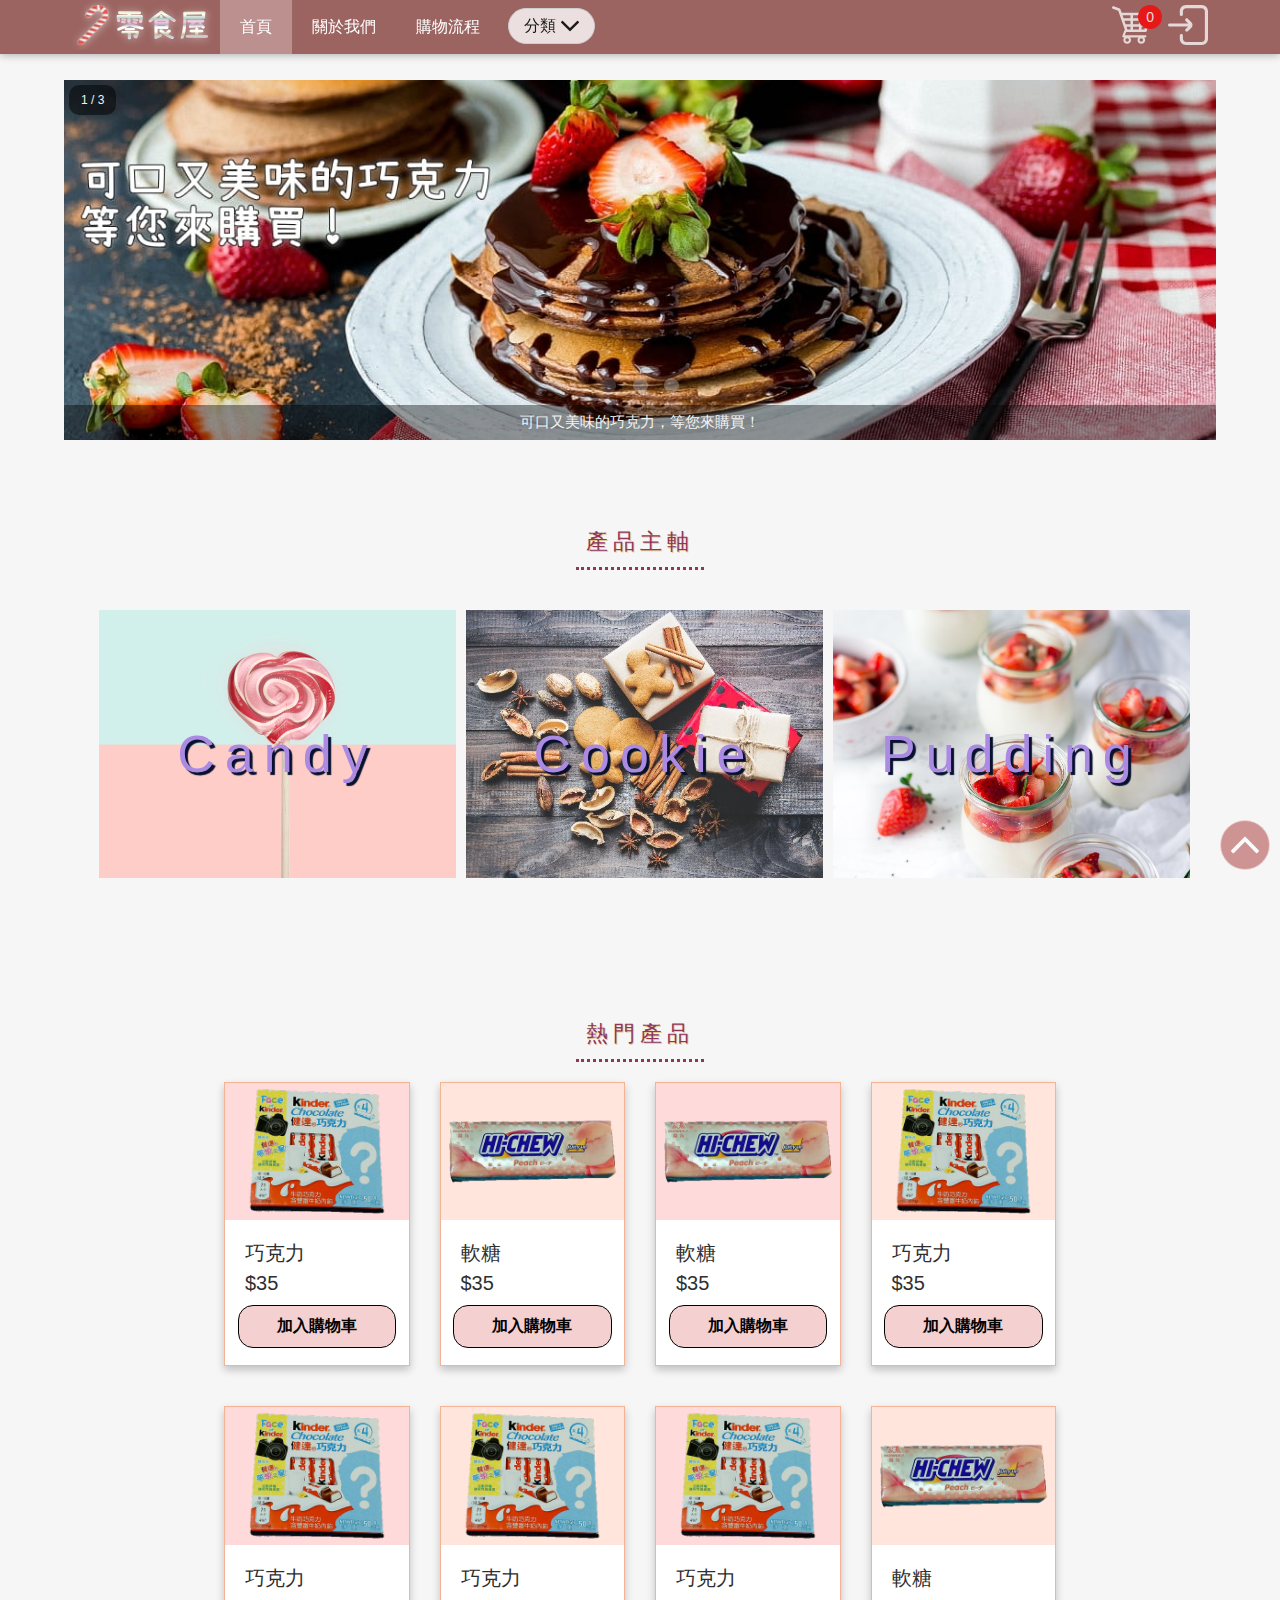
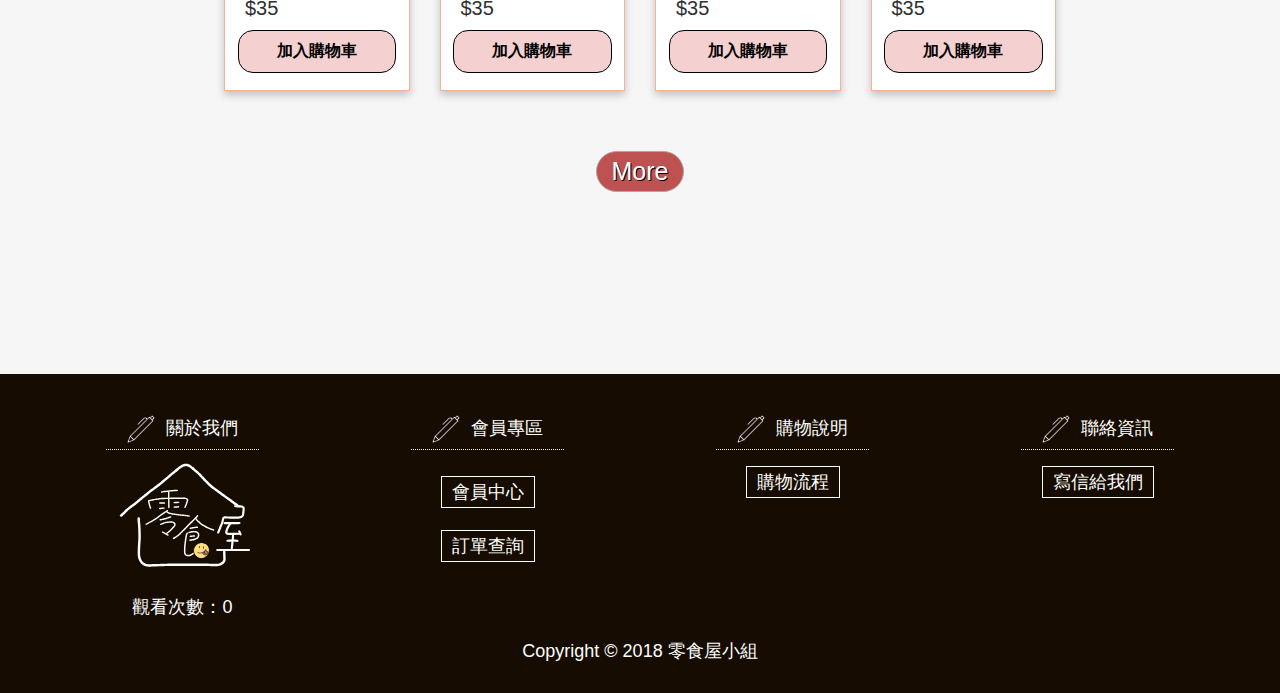
<file: index.html>
<!DOCTYPE html>
<html>

<head>
	<meta charset="UTF-8">
	<meta name="viewport" content="width=device-width, initial-scale=1.0" />
	<link rel="stylesheet" href="style.css">
	<meta name="msapplication-navbutton-color" content="#0088FF">
	<meta name="apple-mobile-web-app-status-bar-style" content="#0088FF">
	<link rel="icon" sizes="128x128" href="favicon.png">
	<link rel="Shortcut Icon" href="favicon.ico">
	<link rel="stylesheet" href="css.css">
	<title>零食屋 - 您最愛的零食甜點都在這！</title>
	<style>
		/* 導覽位置標示 */
		#navbar-index {
			background-color: #bd9090;
		}
	</style>
</head>

<body>
	<div id="container">
		<div id="body">
			<!--導覽開始-->
			<div class="gotop" onclick="window.scrollTo(0,0);return false;" title="回頂部"></div>
			<nav>
				<div class="navbar">
					<!--分隔-->
					<div class="navbar-logo">
						<a href="index.html"><img src="img/logo.png" alt=""></a>
					</div>
					<!--分隔-->
					<a href="index.html">
						<div class="navbar-a" id="navbar-index">首頁</div>
					</a>
					<!--分隔-->
					<a href="about.html">
						<div class="navbar-a" id="navbar-about">關於我們</div>
					</a>
					<!--分隔-->
					<a href="Flow_Chart.html">
						<div class="navbar-a" id="navbar-Flow_Chart">購物流程</div>
					</a>
					<!--分隔-->
					<div class="dropdown">
						<a href="#">
							<div class="dropbtn">
								<div class="dropbtn-style">分類<div class="dropbtn-icon"></div>
								</div>
							</div>
						</a>
						<div class="dropdown-content">
							<div class="triangle"></div>
							<div class="body">
								<div class="dropdown-row">
									<!--小分隔-->
									<div class="dropdown-cell">
										<div class="dropdown-title">糖果</div>
										<a href="ProductList.html#糖果">
											<div class="dropdown-a">全部</div>
										</a>
										<a href="ProductList.html#糖果_巧克力">
											<div class="dropdown-a">巧克力</div>
										</a>
										<a href="ProductList.html#糖果_軟糖">
											<div class="dropdown-a">軟糖</div>
										</a>
										<a href="ProductList.html#糖果_口香糖">
											<div class="dropdown-a">口香糖</div>
										</a>
									</div>
									<!--小分隔-->
									<div class="dropdown-cell">
										<div class="dropdown-title">餅乾</div>
										<a href="ProductList.html#餅乾">
											<div class="dropdown-a">全部</div>
										</a>
										<a href="ProductList.html#餅乾_巧克力">
											<div class="dropdown-a">巧克力</div>
										</a>
										<a href="ProductList.html#餅乾_草莓">
											<div class="dropdown-a">草莓</div>
										</a>
									</div>
									<!--小分隔-->
									<div class="dropdown-cell">
										<div class="dropdown-title">布丁</div>
										<a href="ProductList.html#布丁">
											<div class="dropdown-a">全部</div>
										</a>
										<a href="ProductList.html#布丁_雞蛋口味">
											<div class="dropdown-a">雞蛋</div>
										</a>
										<a href="ProductList.html#布丁_果凍類">
											<div class="dropdown-a">果凍</div>
										</a>
									</div>
									<!--小分隔-->
								</div>
							</div>
						</div>
					</div>
					<!--分隔，這邊是登入前的按鈕-->
					<div class="navbar-right">
						<a href="login.html" title="登入／註冊"><img src="img/enter.svg" alt=""></a>
					</div>
					<!--分隔，登入後將改用這個部分的按鈕XD「style="display: none;"」用來隱藏按鈕用。-->
					<div class="navbar-right" style="display: none;">
						<a href="#" title="登出"><img src="img/exit.svg" alt=""></a>
					</div>
					<!--分隔，登入後將改用這個部分的按鈕XD「style="display: none;"」用來隱藏按鈕用。-->
					<div class="navbar-right" style="display: none;">
						<a href="member.html" title="會員中心"><img src="img/round-account.svg" alt=""></a>
					</div>
					<!--分隔-->
					<div class="navbar-right">
						<a href="ShoppingCarList.html" title="購物車" style="position: relative;"><img src="img/shopping-cart.svg" alt=""><span class="navbar-right-num">0
								<!--已加入購物車的商品數量-->
							</span></a>
					</div>
					<!--分隔-->
				</div>
			</nav>
			<!--導覽結束-->

			<!--主內容開始-->
			<article>
				<!--幻燈片開始-->
				<div class="slideshow-container">

					<div class="mySlides fade">
						<div class="numbertext">1 / 3</div>
						<img src="img/the_ad_1.jpg" style="width:100%">
						<div class="text">可口又美味的巧克力，等您來購買！</div>
					</div>

					<div class="mySlides fade">
						<div class="numbertext">2 / 3</div>
						<img src="img/the_ad_2.jpg" style="width:100%">
						<div class="text">想來點甜的嗎？歡迎選購我們的軟糖！</div>
					</div>

					<div class="mySlides fade">
						<div class="numbertext">3 / 3</div>
						<img src="img/the_ad_3.jpg" style="width:100%">
						<div class="text">有時吃點餅乾也是不錯的選擇！快來訂購我們的餅乾吧！</div>
					</div>

				</div>
				<br>

				<div style="text-align:center;position: relative;top: -80px;opacity: .4;">
					<span class="dot"></span>
					<span class="dot"></span>
					<span class="dot"></span>
				</div>

				<!--幻燈片結束-->

				<!--YUKI 設計區-->

				<!--下面這邊後端不用動-->
				<div class="main_pro">
					<!--產品主軸-->
					<div class="PStitle_container">
						<span class="sub_title">
							產品主軸
						</span>
					</div>

					<div style="margin: 10px;display: flex; width: 100%">

						<div class="main_probox">
							<a href="ProductList.html#糖果" title="糖果類">
								<img src="img/bright-candy-color.jpg" alt="糖果類">
								<span>Candy</span>
							</a>
						</div>


						<div class="main_probox">
							<a href="ProductList.html#餅乾" title="餅乾類">
								<img src="img/miroslava.jpg" alt="餅乾類">
								<span>Cookie</span>
							</a>
						</div>


						<div class="main_probox">
							<a href="ProductList.html#布丁" title="布丁類">
								<img src="img/karly-gomez.jpg" alt="布丁類">
								<span>Pudding</span>
							</a>
						</div>


					</div>
				</div>
				<!--上面這邊後端不用動-->



				<div class="ProductSection">
					<div class="PStitle_container">
						<!--<img class="hot_icon" src="hot_icon.png">-->
						<span class="sub_title">熱門產品</span>
					</div>

					<div class="CardContainer">

						<div class="card">
							<!--商品卡-->
							<a class="link_proinfo" href="Product_info.html" title="產品詳細資訊">
								<!--這邊點到產品卡要連到每個產品自己的資訊畫面-->
								<div><img src="img/kinder_chocolate.png" alt="產品照片"></div>
								<!--顯示每個商品照片-->
								<div class="card_text">
									<!--這邊會顯示每個產品名稱、價錢-->
									<span>巧克力</span>
									<div style="padding-top: 5px;">$35</div>
								</div>
							</a>
							<div class="cardlink_box">
								<button class="cardlink" type="button">
									<span>加入購物車</span>
								</button>
								<!--這邊點了之後要要加資料到資料庫(加入1個此商品到購物車~~)-->
							</div>
						</div>


						<div class="card">
							<a class="link_proinfo" href="Product_info.html" title="產品詳細資訊">
								<!--點到產品卡要連到每個產品自己的資訊畫面-->
								<div><img src="img/hi_chew_peach.png" alt="產品照片"></div>
								<div class="card_text">
									<!--這邊會顯示每個產品名稱、價錢-->
									<span>軟糖</span>
									<div style="padding-top: 5px;">$35</div>
								</div>
							</a>
							<div class="cardlink_box">
								<button class="cardlink" type="button">
									<span>加入購物車</span>
								</button>
								<!--這邊點了之後要要加資料到資料庫(加入1個此商品到購物車~~)-->
							</div>
						</div>

						<div class="card">
							<a class="link_proinfo" href="Product_info.html" title="產品詳細資訊">
								<!--點到產品卡要連到每個產品自己的資訊畫面-->
								<div><img src="img/hi_chew_peach.png" alt="產品照片"></div>
								<div class="card_text">
									<!--產品名稱-->
									<span>軟糖</span>
									<div style="padding-top: 5px;">$35</div>
								</div>
							</a>
							<div class="cardlink_box">
								<button class="cardlink" type="button">
									<span>加入購物車</span>
								</button>
								<!--這邊點了之後要要加資料到資料庫-->
							</div>
						</div>

						<div class="card">
							<a class="link_proinfo" href="Product_info.html" title="產品詳細資訊">
								<!--點到產品卡要連到每個產品自己的資訊畫面-->
								<div><img src="img/kinder_chocolate.png" alt="產品照片"></div>
								<div class="card_text">
									<!--產品名稱-->
									<span>巧克力</span>
									<div style="padding-top: 5px;">$35</div>
								</div>
							</a>
							<div class="cardlink_box">
								<button class="cardlink" type="button">
									<span>加入購物車</span>
								</button>
								<!--這邊點了之後要要加資料到資料庫-->
							</div>
						</div>

						<div class="card">
							<a class="link_proinfo" href="Product_info.html" title="產品詳細資訊">
								<!--點到產品卡要連到每個產品自己的資訊畫面-->
								<div><img src="img/kinder_chocolate.png" alt="產品照片"></div>
								<div class="card_text">
									<!--產品名稱-->
									<span>巧克力</span>
									<div style="padding-top: 5px;">$35</div>
								</div>
							</a>
							<div class="cardlink_box">
								<button class="cardlink" type="button">
									<span>加入購物車</span>
								</button>
								<!--這邊點了之後要要加資料到資料庫-->
							</div>
						</div>

						<div class="card">
							<a class="link_proinfo" href="Product_info.html" title="產品詳細資訊">
								<!--點到產品卡要連到每個產品自己的資訊畫面-->
								<div><img src="img/kinder_chocolate.png" alt="產品照片"></div>
								<div class="card_text">
									<!--產品名稱-->
									<span>巧克力</span>
									<div style="padding-top: 5px;">$35</div>
								</div>
							</a>
							<div class="cardlink_box">
								<button class="cardlink" type="button">
									<span>加入購物車</span>
								</button>
								<!--這邊點了之後要要加資料到資料庫-->
							</div>
						</div>

						<div class="card">
							<a class="link_proinfo" href="Product_info.html" title="產品詳細資訊">
								<!--點到產品卡要連到每個產品自己的資訊畫面-->
								<div><img src="img/kinder_chocolate.png" alt="產品照片"></div>
								<div class="card_text">
									<!--產品名稱-->
									<span>巧克力</span>
									<div style="padding-top: 5px;">$35</div>
								</div>
							</a>
							<div class="cardlink_box">
								<button class="cardlink" type="button">
									<span>加入購物車</span>
								</button>
								<!--這邊點了之後要要加資料到資料庫-->
							</div>
						</div>

						<div class="card">
							<a class="link_proinfo" href="Product_info.html" title="產品詳細資訊">
								<!--點到產品卡要連到每個產品自己的資訊畫面-->
								<div><img src="img/hi_chew_peach.png" alt="產品照片"></div>
								<div class="card_text">
									<!--產品名稱-->
									<span>軟糖</span>
									<div style="padding-top: 5px;">$35</div>
								</div>
							</a>
							<div class="cardlink_box">
								<button class="cardlink" type="button">
									<span>加入購物車</span>
								</button>
								<!--這邊點了之後要要加資料到資料庫-->
							</div>
						</div>

						<a href="ProductList.html" title="查看更多商品" style="text-decoration: none;margin: auto;">
							<div class="more_btn">
								More
							</div>
						</a>

					</div>
				</div>
			</article>
			<!--主內容結束-->
		</div>
		<!--footer區-->
		<footer>
			<div class="fourrow">
				<div class="footer_row">
					<span class="footer_title">
						<img style="width:auto;padding-right:5px;" src="img/footer/pen-pencil-icon.svg" alt="🖋">
						關於我們</span>
					<a href="about.html" title="關於我們" style="width: 100%;"><img src="img/logo3.svg"></a><br>觀看次數：0
				</div>
				<div class="footer_row">
					<span class="footer_title">
						<img style="width:auto;padding-right:5px;" src="img/footer/pen-pencil-icon.svg" alt="🖋">
						會員專區</span>
					<span style="margin: 20px;"><a href="member.html" title="會員中心" class="footer_link">會員中心</a></span>
					<span style="margin: 10px;"><a href="transaction.html" title="訂單查詢" class="footer_link">訂單查詢</a></span>
				</div>
				<div class="footer_row">
					<span class="footer_title">
						<img style="width:auto;padding-right:5px;" src="img/footer/pen-pencil-icon.svg" alt="🖋">
						購物說明</span>
					<span style="margin: 10px;"><a href="Flow_Chart.html" title="購物流程" class="footer_link">購物流程</a></span>
				</div>
				<div class="footer_row">
					<span class="footer_title">
						<img style="width:auto;padding-right:5px;" src="img/footer/pen-pencil-icon.svg" alt="🖋">
						聯絡資訊</span>
					<span style="margin: 10px;">
						<a href="mailto:s10640134@cycu.org.tw" class="footer_link" title="s10640134@cycu.org.tw">
							寫信給我們
						</a>
					</span>
				</div>
			</div>
			<div>Copyright © 2018 零食屋小組</div>
		</footer>
		<!--footer區-->
	</div>
	<script src="js/slideshow.js"></script>
</body>

</html>
</file>
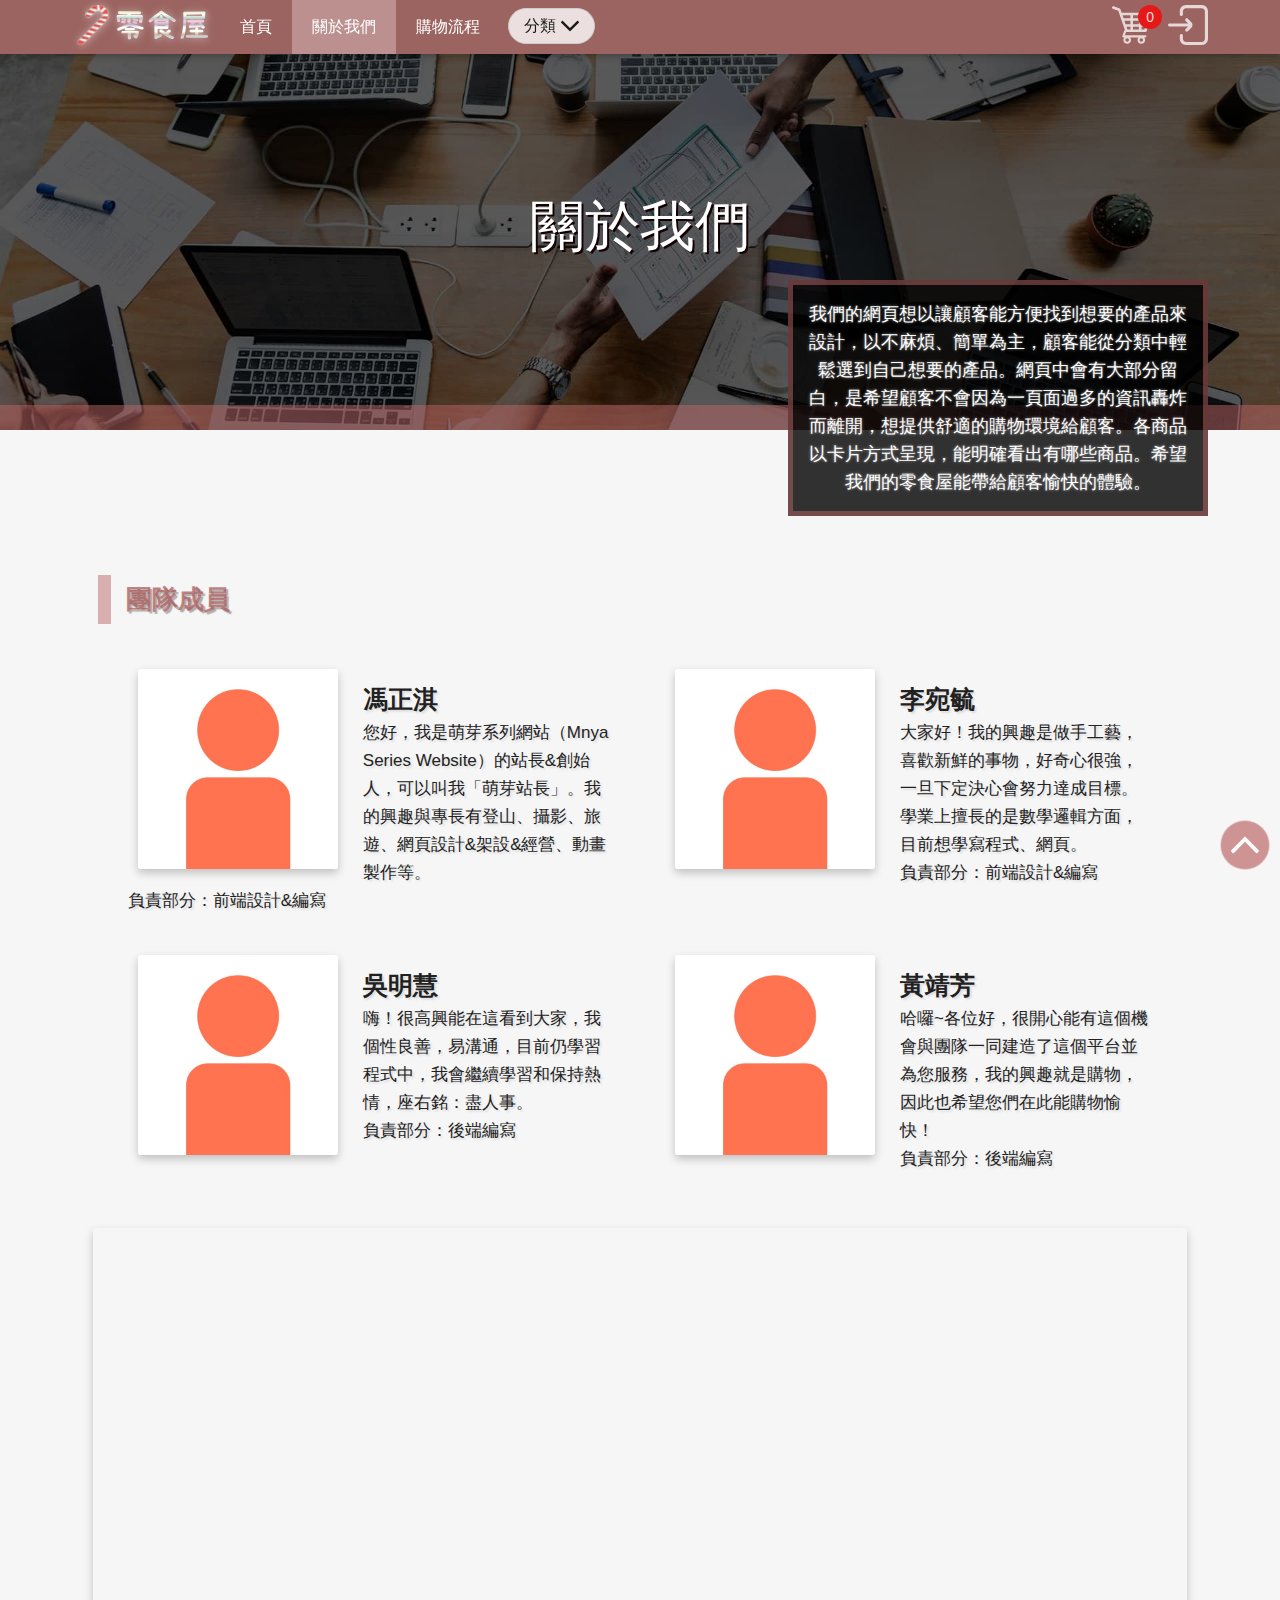
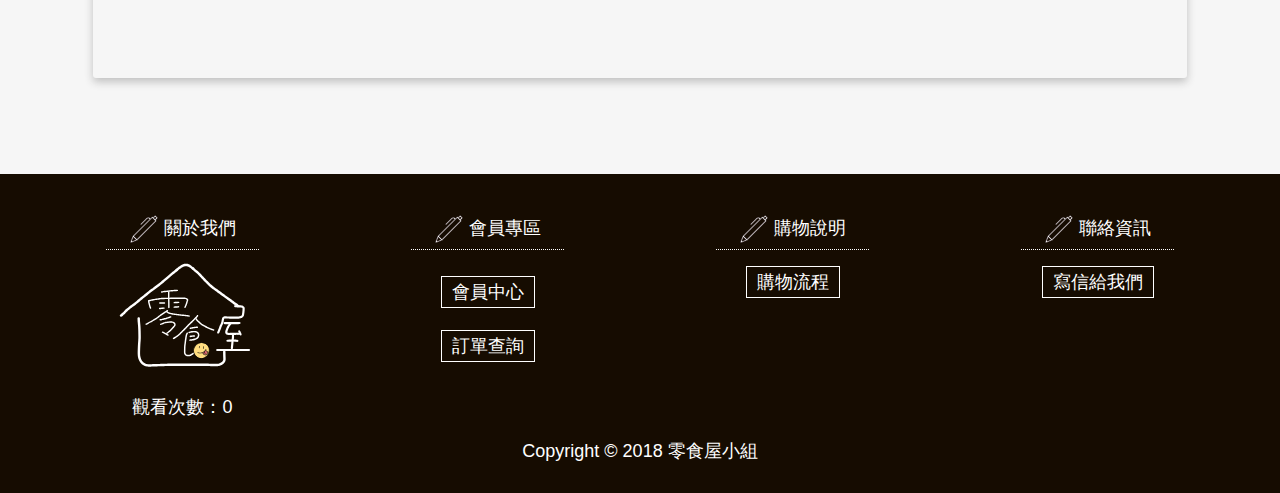
<file: about.html>
<!DOCTYPE html>
<html>

<head>
	<meta charset="UTF-8">
	<meta name="viewport" content="width=device-width, initial-scale=1.0" />
	<link rel="stylesheet" href="style.css">
	<meta name="msapplication-navbutton-color" content="#0088FF">
	<meta name="apple-mobile-web-app-status-bar-style" content="#0088FF">
	<link rel="icon" sizes="128x128" href="favicon.png">
	<link rel="Shortcut Icon" href="favicon.ico">
	<link rel="stylesheet" href="css.css">
	<title>關於我們 - 零食屋</title>
	<style>
		/* 導覽位置標示 */
		#navbar-about {
			background-color: #bd9090;
		}

	</style>
</head>

<body>
	<div id="container">
		<div id="body">
			<!--導覽開始-->
			<script src="js/head.js"></script>
			<!--導覽結束-->
			<!--主內容開始-->
			<div class="about-head">
				<div class="about-head-title">關於我們</div>
				<div class="about-features">
					我們的網頁想以讓顧客能方便找到想要的產品來設計，以不麻煩、簡單為主，顧客能從分類中輕鬆選到自己想要的產品。網頁中會有大部分留白，是希望顧客不會因為一頁面過多的資訊轟炸而離開，想提供舒適的購物環境給顧客。各商品以卡片方式呈現，能明確看出有哪些商品。希望我們的零食屋能帶給顧客愉快的體驗。
				</div>
			</div>
			<article>
				<div class="about">
					<div class="about-title">團隊成員</div>
					<div class="about-table">
						<div class="about-tr">
							<!--分隔-->
							<div class="about-td">
								<img class="about-img" src="img/about/team-0.jpg" alt="個人照">
								<div class="about-con">
									<div class="about-con-t">馮正淇</div>
									您好，我是萌芽系列網站（Mnya Series Website）的站長&創始人，可以叫我「萌芽站長」。我的興趣與專長有登山、攝影、旅遊、網頁設計&架設&經營、動畫製作等。<br>
									負責部分：前端設計&編寫
								</div>
							</div>
							<!--分隔-->
							<div class="about-td">
								<img class="about-img" src="img/about/team-0.jpg" alt="個人照">
								<div class="about-con">
									<div class="about-con-t">李宛毓</div>
									大家好！我的興趣是做手工藝，喜歡新鮮的事物，好奇心很強，一旦下定決心會努力達成目標。學業上擅長的是數學邏輯方面，目前想學寫程式、網頁。<br>
									負責部分：前端設計&編寫
								</div>
							</div>
							<!--分隔-->
						</div>
						<div class="about-tr">
							<!--分隔-->
							<div class="about-td">
								<img class="about-img" src="img/about/team-0.jpg" alt="個人照">
								<div class="about-con">
									<div class="about-con-t">吳明慧</div>
									嗨！很高興能在這看到大家，我個性良善，易溝通，目前仍學習程式中，我會繼續學習和保持熱情，座右銘：盡人事。<br>
									負責部分：後端編寫
								</div>
							</div>
							<!--分隔-->
							<!--分隔-->
							<div class="about-td">
								<img class="about-img" src="img/about/team-0.jpg" alt="個人照">
								<div class="about-con">
									<div class="about-con-t">黃靖芳</div>
									哈囉~各位好，很開心能有這個機會與團隊一同建造了這個平台並為您服務，我的興趣就是購物，因此也希望您們在此能購物愉快！<br>
									負責部分：後端編寫
								</div>
							</div>
							<!--分隔-->
						</div>
					</div>
				</div>
				<div class="map">
					<iframe src="https://www.google.com/maps/embed?pb=!1m18!1m12!1m3!1d4934.206408495596!2d121.2410584395804!3d24.956913749245892!2m3!1f0!2f0!3f0!3m2!1i1024!2i768!4f13.1!3m3!1m2!1s0x346822143c046009%3A0x63e3ef21e3beebac!2z5Lit5Y6f5aSn5a246LOH6KiK566h55CG5a2457O7!5e0!3m2!1szh-TW!2stw!4v1545527850950" width="100%" height="450" frameborder="0" style="border:0" allowfullscreen></iframe>
				</div>
			</article>
			<!--主內容結束-->

		</div>
		<!--footer區-->
		<footer>
			<script src="js/footer.js"></script>
		</footer>
		<!--footer區-->
	</div>
</body>

</html>
</file>
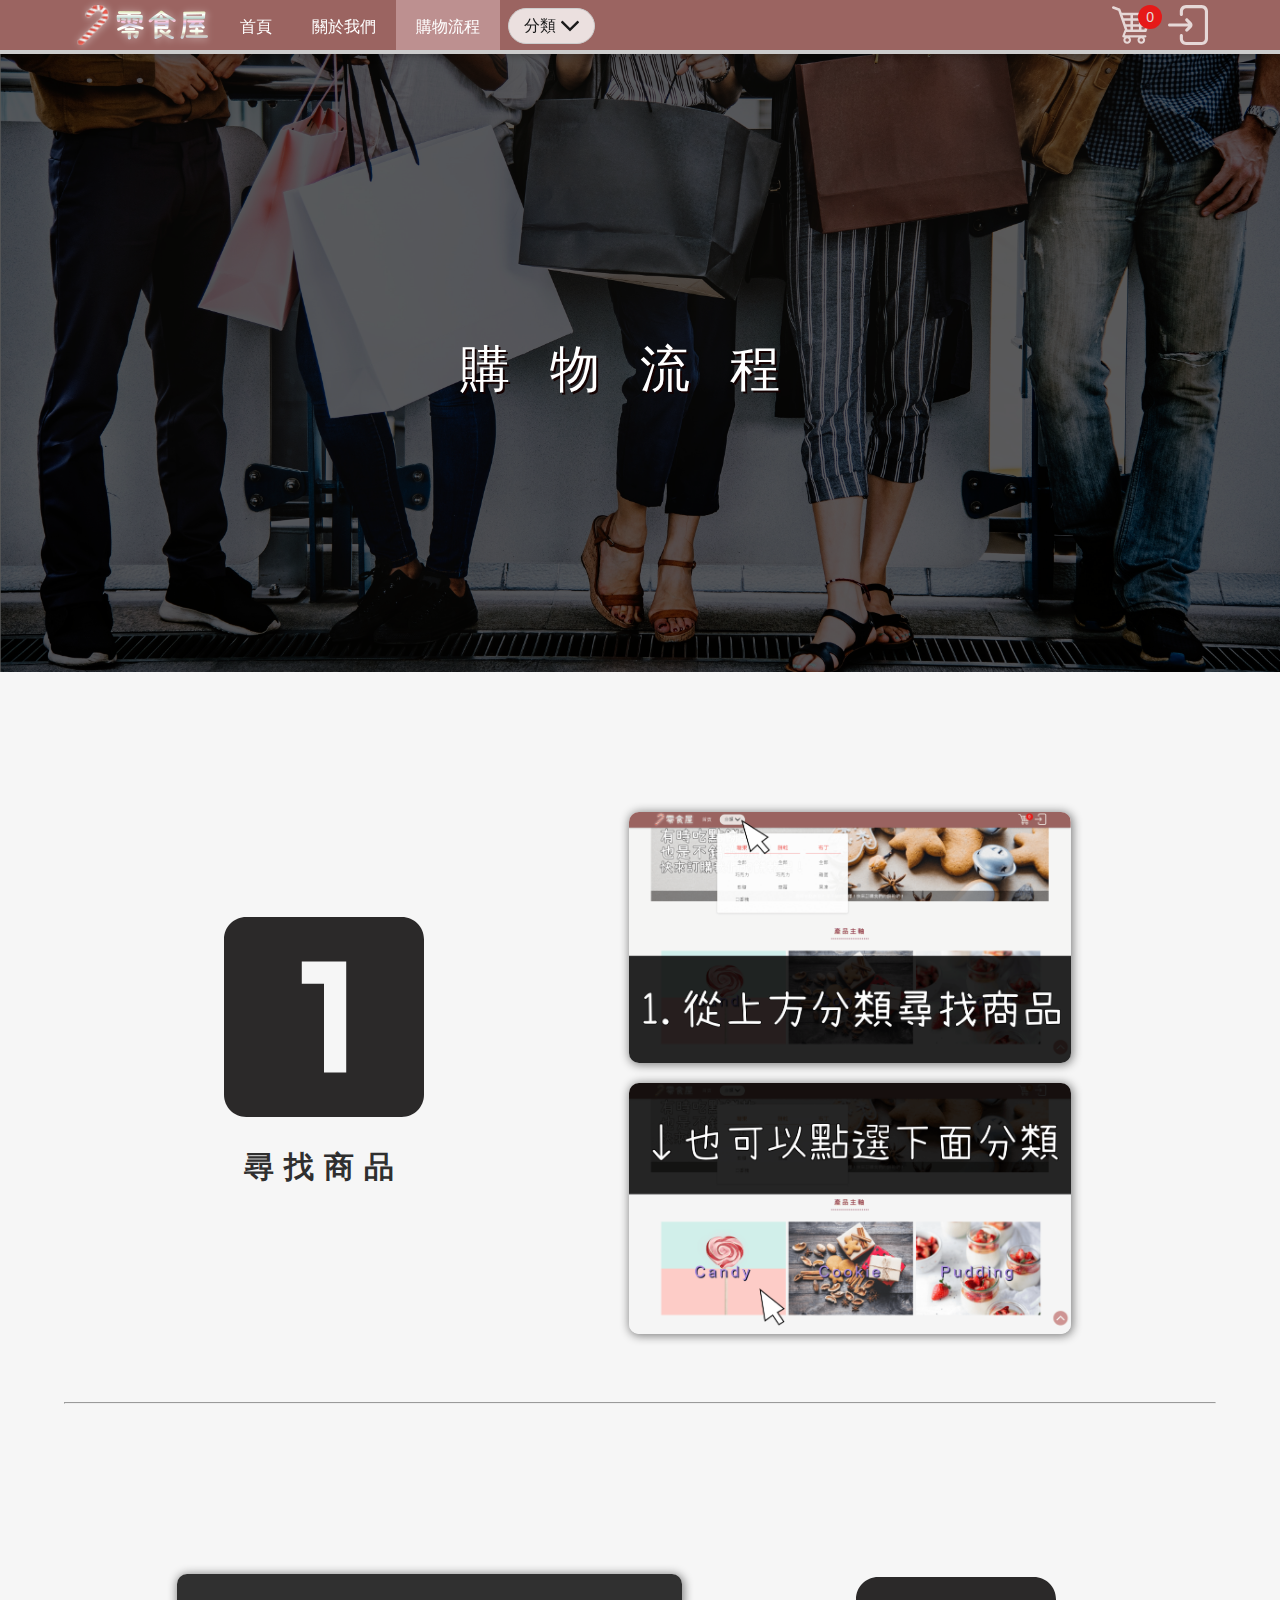
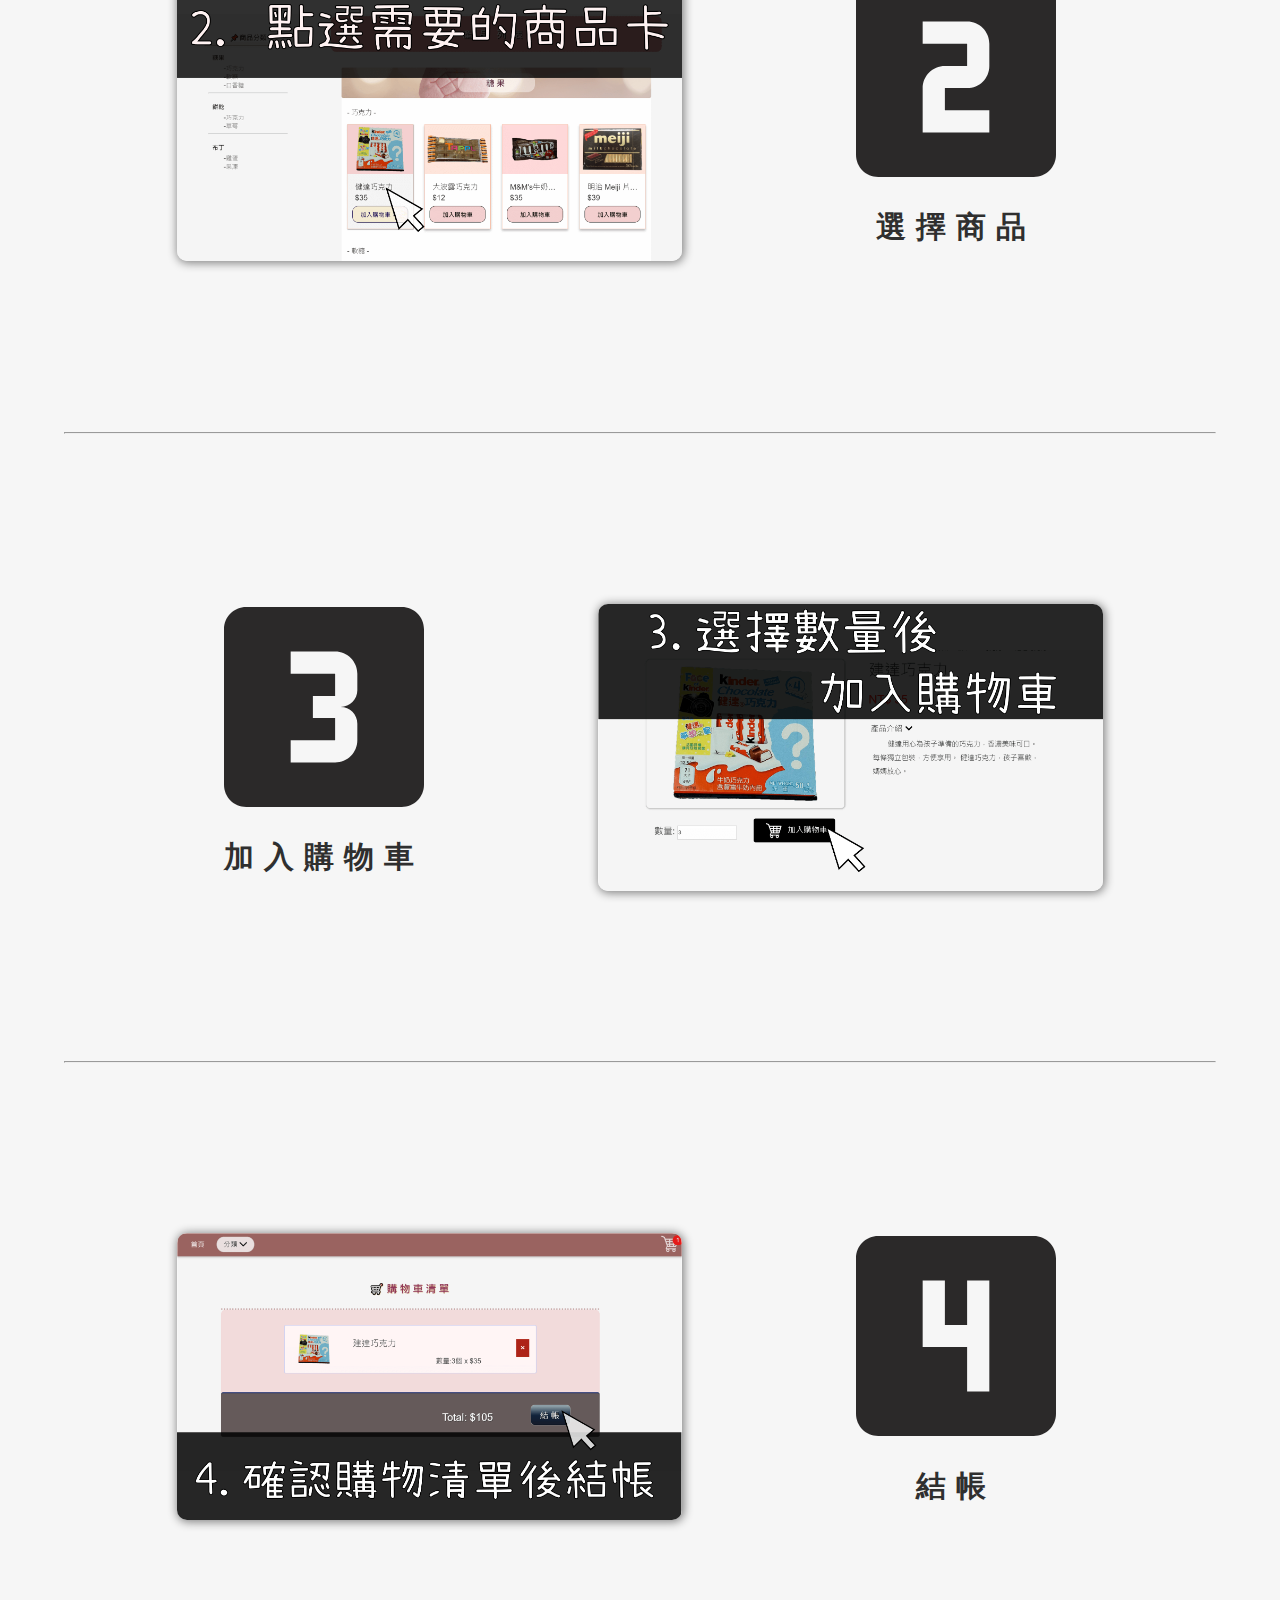
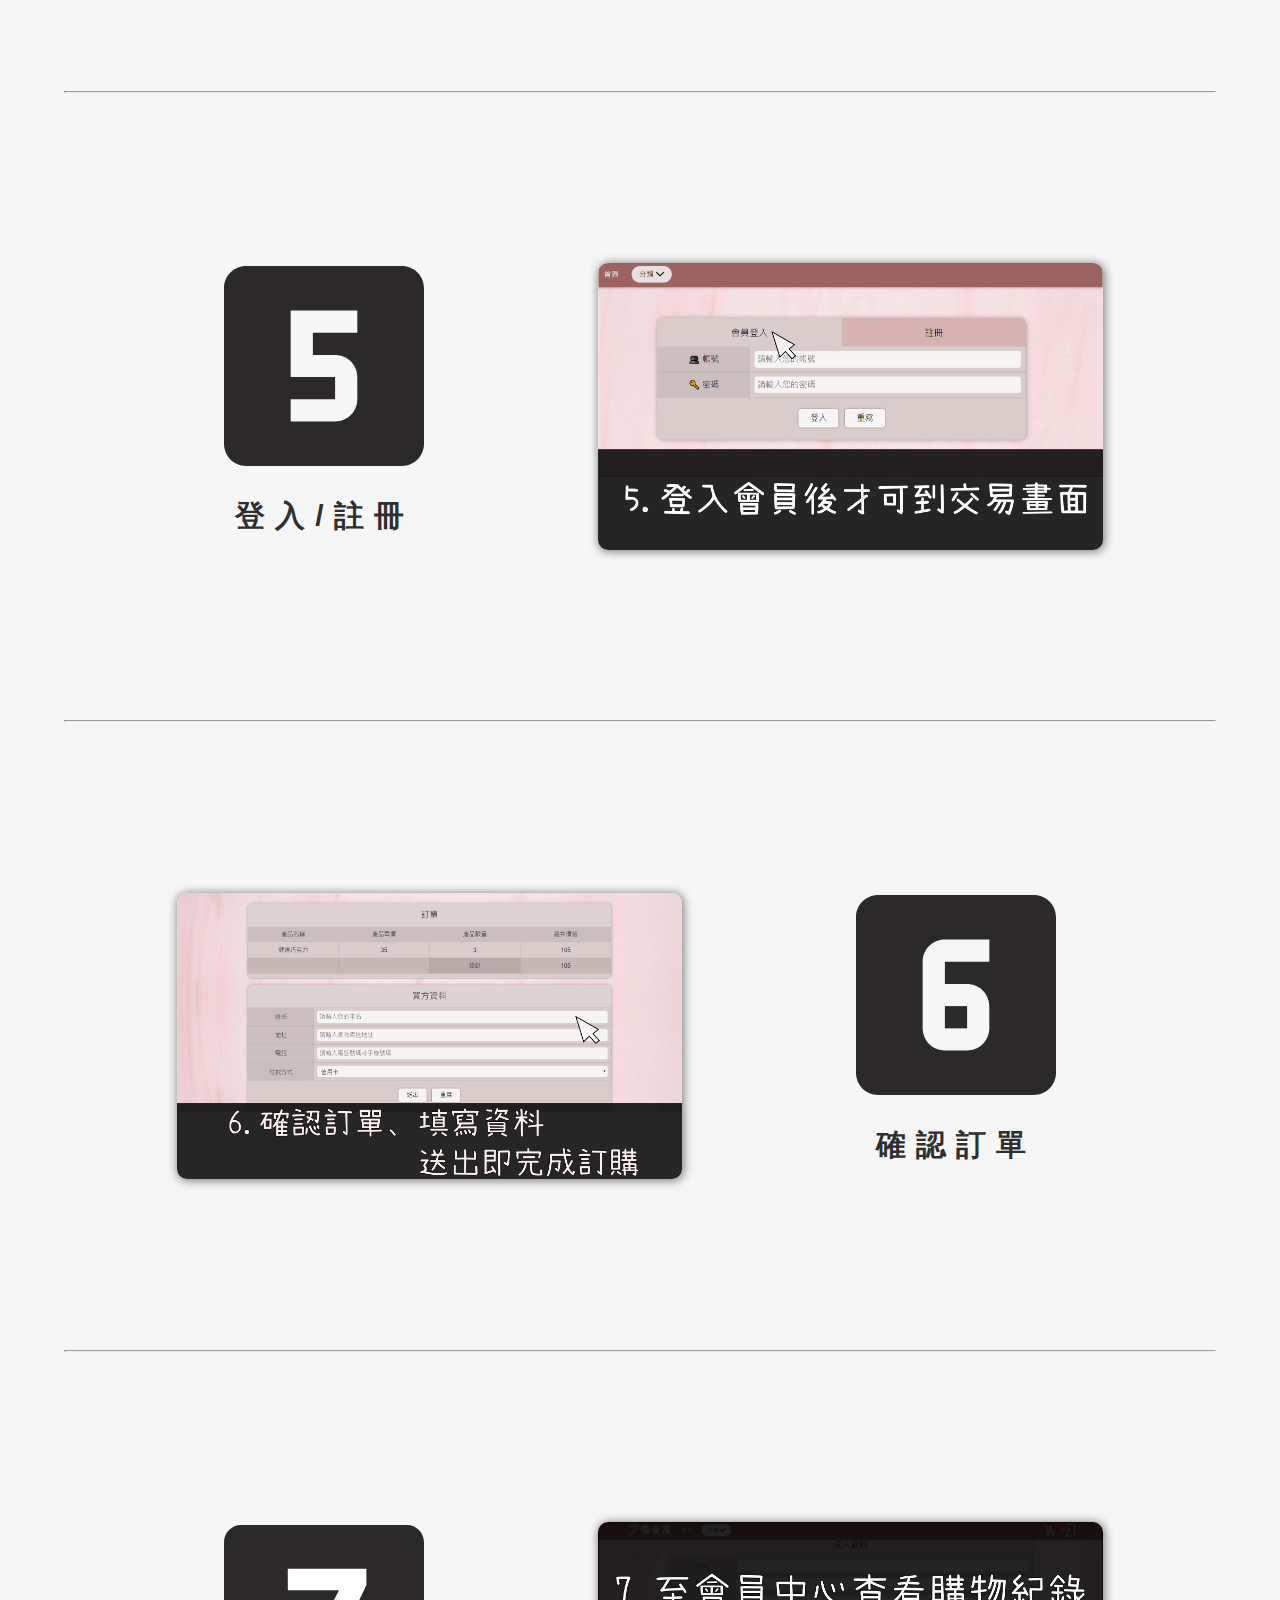
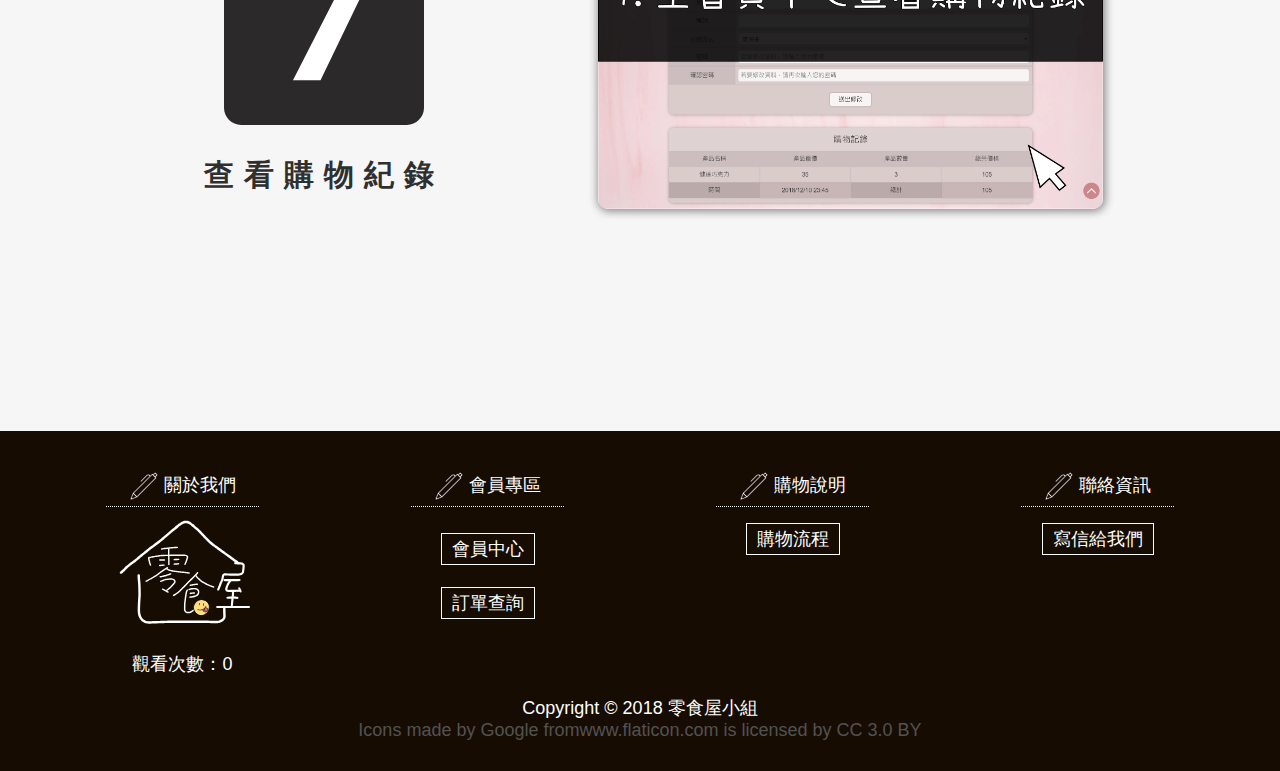
<file: Flow_Chart.html>
<!DOCTYPE html>
<html lang="en">
<head>
	<meta charset="UTF-8">
	<meta name="viewport" content="width=device-width, initial-scale=1.0" />
	<link rel="stylesheet" href="style.css">
	<meta name="msapplication-navbutton-color" content="#0088FF">
	<meta name="apple-mobile-web-app-status-bar-style" content="#0088FF">
	<link rel="icon" sizes="128x128" href="favicon.png">
	<link rel="Shortcut Icon" href="favicon.ico">
	<link rel="stylesheet" href="css.css">
	<title>購物流程 - 零食屋</title>
		<style>
		/* 導覽位置標示 */
		#navbar-Flow_Chart {
			background-color: #bd9090;
		}
	</style>
</head>
<body>
	<div id="container">
		<div id="body">
			<!--導覽開始-->
			<nav>
				<div class="navbar">
					<!--分隔-->
					<div class="navbar-logo">
						<a href="index.html"><img src="img/logo.png" alt=""></a>
					</div>
					<!--分隔-->
					<a href="index.html">
						<div class="navbar-a" id="navbar-index">首頁</div>
					</a>
					<!--分隔-->
					<a href="about.html">
						<div class="navbar-a" id="navbar-about">關於我們</div>
					</a>
					<!--分隔-->
					<a href="Flow_Chart.html">
						<div class="navbar-a" id="navbar-Flow_Chart">購物流程</div>
					</a>
					<!--分隔-->
					<div class="dropdown">
						<a href="#">
							<div class="dropbtn">
								<div class="dropbtn-style">分類<div class="dropbtn-icon"></div>
								</div>
							</div>
						</a>
						<div class="dropdown-content">
							<div class="triangle"></div>
							<div class="body">
								<div class="dropdown-row">
									<!--小分隔-->
									<div class="dropdown-cell">
										<div class="dropdown-title">糖果</div>
										<a href="ProductList.html#糖果">
											<div class="dropdown-a">全部</div>
										</a>
										<a href="ProductList.html#糖果_巧克力">
											<div class="dropdown-a">巧克力</div>
										</a>
										<a href="ProductList.html#糖果_軟糖">
											<div class="dropdown-a">軟糖</div>
										</a>
										<a href="ProductList.html#糖果_口香糖">
											<div class="dropdown-a">口香糖</div>
										</a>
									</div>
									<!--小分隔-->
									<div class="dropdown-cell">
										<div class="dropdown-title">餅乾</div>
										<a href="ProductList.html#餅乾">
											<div class="dropdown-a">全部</div>
										</a>
										<a href="ProductList.html#餅乾_巧克力">
											<div class="dropdown-a">巧克力</div>
										</a>
										<a href="ProductList.html#餅乾_草莓">
											<div class="dropdown-a">草莓</div>
										</a>
									</div>
									<!--小分隔-->
									<div class="dropdown-cell">
										<div class="dropdown-title">布丁</div>
										<a href="ProductList.html#布丁">
											<div class="dropdown-a">全部</div>
										</a>
										<a href="ProductList.html#布丁_雞蛋口味">
											<div class="dropdown-a">雞蛋</div>
										</a>
										<a href="ProductList.html#布丁_果凍類">
											<div class="dropdown-a">果凍</div>
										</a>
									</div>
									<!--小分隔-->
								</div>
							</div>
						</div>
					</div>
					<!--分隔，這邊是登入前的按鈕-->
					<div class="navbar-right">
						<a href="login.html" title="登入／註冊"><img src="img/enter.svg" alt=""></a>
					</div>
					<!--分隔，登入後將改用這個部分的按鈕XD「style="display: none;"」用來隱藏按鈕用。-->
					<div class="navbar-right" style="display: none;">
						<a href="#" title="登出"><img src="img/exit.svg" alt=""></a>
					</div>
					<!--分隔，登入後將改用這個部分的按鈕XD「style="display: none;"」用來隱藏按鈕用。-->
					<div class="navbar-right" style="display: none;">
						<a href="member.html" title="會員中心"><img src="img/round-account.svg" alt=""></a>
					</div>
					<!--分隔-->
					<div class="navbar-right">
						<a href="ShoppingCarList.html" title="購物車" style="position: relative;"><img src="img/shopping-cart.svg" alt=""><span class="navbar-right-num">0
								<!--已加入購物車的商品數量-->
							</span></a>
					</div>
					<!--分隔-->
				</div>
				<!--進度條-->
				<div class="progress_container">
					<div class="progress-bar" id="myBar"></div>
				</div> 
				<!--進度條-->
			</nav>
			<!--導覽結束-->
			<div class="flow_banner">
				<img style="width: 100%;" src="img/flow_chart/flowbanner.svg">
				<div class="flow_banner_title">
					購物流程
				</div>
			</div>

			<!--主內容開始-->
			<article>
				

				<div>
					<div class="con_left"><!--flow1左-->
						<div class="flow_num_div">
							<img class="flow_num" src="img/flow_chart/one.svg" alt="one">
							<h1>尋找商品</h1>
						</div>
						<div class="chart_div">
							<img style="width: 70%;" class="chart" src="img\flow_chart/flow1.png" alt="1.從分類尋找商品">
							<img style="width: 70%;" class="chart" src="img\flow_chart/flow1_2.png" alt="也可以點下面分類">
						</div>
					</div>

					<hr>

					<div class="con_right"><!--flow2右-->
						<div class="flow_num_div">
							<img class="flow_num" src="img/flow_chart/two.svg" alt="two">
							<h1>選擇商品</h1>
						</div>
						<div class="chart_div">
							<img class="chart" src="img\flow_chart/flow2.png" alt="2.選擇需要的商品卡">
						</div>
					</div>

					<hr>

					<div class="con_left"><!--flow3左-->
						<div class="flow_num_div">
							<img class="flow_num" src="img/flow_chart/three.svg" alt="three">
							<h1>加入購物車</h1>
						</div>
						<div class="chart_div">
							<img class="chart" src="img\flow_chart/flow3.png" alt="3.選擇數量後，加入購物車">
						</div>
					</div>

					<hr>

					<div class="con_right"><!--flow2右-->
						<div class="flow_num_div">
							<img class="flow_num" src="img/flow_chart/four.svg" alt="four">
							<h1>結帳</h1>
						</div>
						<div class="chart_div">
							<img class="chart" src="img\flow_chart/flow4.png" alt="4.確認購物清單後結帳">
						</div>
					</div>

					<hr>

					<div class="con_left"><!--flow3左-->
						<div class="flow_num_div">
							<img class="flow_num" src="img/flow_chart/five.svg" alt="five">
							<h1>登入/註冊</h1>
						</div>
						<div class="chart_div">
							<img class="chart" src="img\flow_chart/flow5.png" alt="5.登入/註冊">
						</div>
					</div>

					<hr>

					<div class="con_right"><!--flow2右-->
						<div class="flow_num_div">
							<img class="flow_num" src="img/flow_chart/six.svg" alt="six">
							<h1>確認訂單</h1>
						</div>
						<div class="chart_div">
							<img class="chart" src="img\flow_chart/flow6.png" alt="6.確認訂單、填寫資料，送出後即完成訂購">
						</div>
					</div>

					<hr>

					<div class="con_left"><!--flow3左-->
						<div class="flow_num_div">
							<img class="flow_num" src="img/flow_chart/seven.svg" alt="seven">
							<h1>查看購物紀錄</h1>
						</div>
						<div class="chart_div">
							<img class="chart" src="img\flow_chart/flow7.png" alt="7.至會員中心查看購物紀錄">
						</div>
					</div>
					
				</div>

			</article>
			<!--主內容結束-->

		</div>
		<!--footer區-->
		<footer>
			<script src="js/footer.js"></script>
			<!--icon作者標註-->
			<div style="color:#525252;">
				Icons made by <a style="color:#525252;" href="https://www.flaticon.com/authors/google" title="Google">Google</a>
				from<a style="color:#525252;" href="https://www.flaticon.com/"  title="Flaticon">www.flaticon.com</a>
				is licensed by <a  style="color:#525252;" href="http://creativecommons.org/licenses/by/3.0/" title="Creative Commons BY 3.0" target="_blank">CC 3.0 BY</a>
			</div>
			<!--icon作者標註-->
		</footer>
		<!--footer區-->
		<script>
				// When the user scrolls the page, execute myFunction 
				window.onscroll = function() {myFunction()};

				function myFunction() {
				  var winScroll = document.body.scrollTop || document.documentElement.scrollTop;
				  var height = document.documentElement.scrollHeight - document.documentElement.clientHeight;
				  var scrolled = (winScroll / height) * 100;
				  document.getElementById("myBar").style.width = scrolled + "%";
				}
			</script>
	</div>
</body>
</html>
</file>
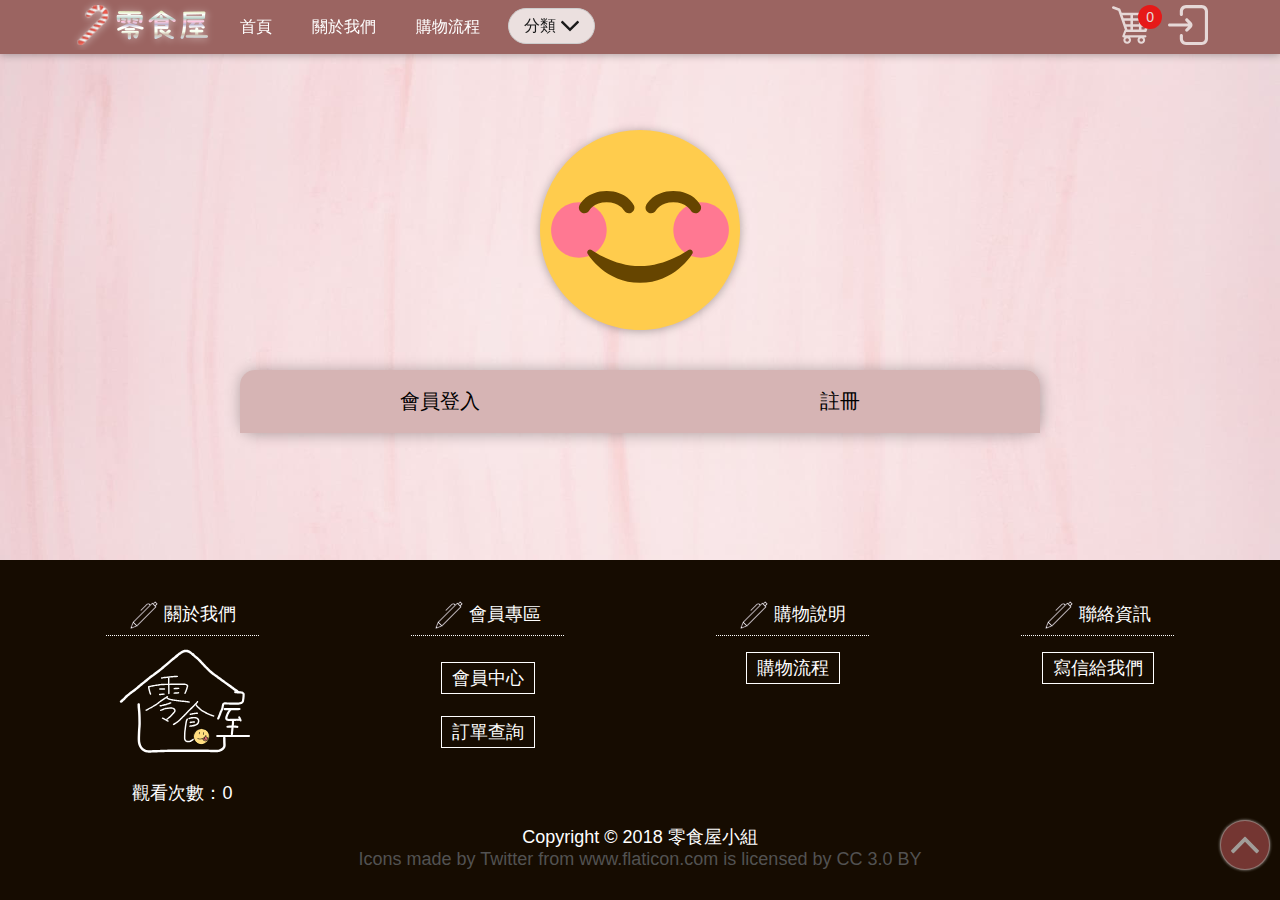
<file: login.html>
<!DOCTYPE html>
<html>

<head>
	<meta charset="UTF-8">
	<meta name="viewport" content="width=device-width, initial-scale=1.0" />
	<link rel="stylesheet" href="style.css">
	<meta name="msapplication-navbutton-color" content="#0088FF">
	<meta name="apple-mobile-web-app-status-bar-style" content="#0088FF">
	<link rel="icon" sizes="128x128" href="favicon.png">
	<link rel="Shortcut Icon" href="favicon.ico">
	<link rel="stylesheet" href="css.css">
	<title>登入／註冊 - 零食屋</title>
	<script src="http://code.jquery.com/jquery-1.11.1.min.js"></script>
	<script type="text/javascript" src="http://ajax.aspnetcdn.com/ajax/jquery.validate/1.13.1/jquery.validate.min.js"></script>
	<style type="text/css">
		body {
			background: #E7CACC url("img/login_bg.jpg");
			background-attachment: fixed;
			background-size: 100% auto;
			background-position: 0px 0px;
		}

		#validate_form label.error,
		#validate_form2 label.error {
			color: #e4007f;
			padding-top: 5px;
			font-size: 13px;
			line-height: 18px;
			width: auto;
			float: left;
		}

	</style>
</head>

<body>
	<div id="container">
		<div id="body">
			<!--導覽開始-->
			<script src="js/head.js"></script>
			<!--導覽結束-->
			<!--主內容開始-->
			<article>
				<div id="tran_block">
					<div id="tran_img" class="tran_img"></div>
					<!--分隔-->
					<div class="tran_block" style="max-width: 800px;">
						<div class="tran_tab">
							<button class="tran_tablinks" onclick="openCity(event, 'signin')" id="defaultOpen">會員登入</button>
							<button class="tran_tablinks" onclick="openCity(event, 'register')">註冊</button>
						</div>
						<!--小分隔-->
						<div id="signin" class="tran_tabcontent">
							<form id="validate_form" method="post" action="">
								<div class="tran_block_main">
									<!--迷你分隔-->
									<div class="tran_data_tr">
										<div class="tran_data_th">👥 帳號</div>
										<div class="tran_data_td"><input placeholder="請輸入您的帳號" name="account" type="text" required /></div>
									</div>
									<!--迷你分隔-->
									<div class="tran_data_tr">
										<div class="tran_data_th">🔑 密碼</div>
										<div class="tran_data_td">
											<!--密碼輸入框開始-->
											<input onfocus="PW_Focus()" onblur="PW_Onblur()" type="password" id="PW_input" placeholder="請輸入您的密碼" name="password" required />
											<img class="PW_img" id="PW_img" onclick="SH_PW()" src="img/visible.svg">
											<!--密碼輸入框結束-->
										</div>
									</div>
									<!--迷你分隔-->
								</div>
								<div class="tran_submit">
									<input class="submit" type="submit" value="登入" />
									<input class="submit" type="reset" value="重寫" />
								</div>
							</form>
						</div>
						<!--小分隔-->
						<div id="register" class="tran_tabcontent">
							<form id="validate_form2" method="post" action="">
								<div class="tran_block_main">
									<!--迷你分隔-->
									<div class="tran_data_tr">
										<div class="tran_data_th">🗣 姓名</div>
										<div class="tran_data_td"><input placeholder="請輸入您的本名" name="name" type="text" required /></div>
									</div>
									<!--迷你分隔-->
									<div class="tran_data_tr">
										<div class="tran_data_th">👥 帳號</div>
										<div class="tran_data_td"><input placeholder="請輸入您的帳號（至少 5 個字元）" name="account" type="text" minlength="5" required /></div>
									</div>
									<!--迷你分隔-->
									<div class="tran_data_tr">
										<div class="tran_data_th">🔑 密碼</div>
										<div class="tran_data_td"><input onfocus="PW_Focus()" onblur="PW_Onblur()" placeholder="請輸入您的密碼（6～15 個字元的英文字母、數字混合）" name="password" type="password" id="password" class="password_hard" required />
											<div id="errors"></div>
										</div>
									</div>
									<!--迷你分隔-->
									<div class="tran_data_tr">
										<div class="tran_data_th">🔐 確認密碼</div>
										<div class="tran_data_td"><input onfocus="PW_Focus()" onblur="PW_Onblur()" placeholder="請再次輸入您的密碼" name="password_again" type="password" required /></div>
									</div>
									<!--迷你分隔-->
								</div>
								<div class="tran_submit">
									<input class="submit" type="submit" value="註冊" />
									<input class="submit" type="reset" value="重寫" />
								</div>
							</form>
						</div>
						<!--小分隔-->
					</div>
					<!--分隔-->
				</div>
			</article>
			<!--主內容結束-->
			<script>
				$(document).ready(function() {
					//登入的確認密碼偵測
					$("#validate_form").validate({
						submitHandler: function(form) {
							form.submit();
						},
						errorPlacement: function(error, element) {
							element.closest('.tran_data_td').append(error);
						},
						rules: {
							password_again: {
								equalTo: '#password'
							}
						}
					});
					//註冊的確認密碼偵測
					$("#validate_form2").validate({
						submitHandler: function(form) {
							form.submit();
						},
						errorPlacement: function(error, element) {
							element.closest('.tran_data_td').append(error);
						},
						rules: {
							password_again: {
								equalTo: '#password'
							}
						}
					});
				});
				// 用來修改預設的規則的錯誤文字;
				jQuery.extend(jQuery.validator.messages, {
					required: "此欄位必填。",
					remote: "Please fix this field。",
					email: "請輸入正確的 Email 信箱。",
					url: "請輸入正確的網址。",
					date: "請輸入正確的日期。",
					dateISO: "請輸入正確的 (ISO) 日期格式。",
					number: "本欄位請填入數字。",
					digits: "本欄位請填入數字。",
					creditcard: "請輸入正確的信用卡號。",
					equalTo: "請再次輸入相同的值。",
					maxlength: $.validator.format("至多輸入 {0} 個字元。"),
					minlength: $.validator.format("至少輸入 {0} 個字元。"),
					rangelength: $.validator.format("請輸入 {0} 到 {1} 個字元。"),
					range: $.validator.format("請輸入 {0} 到 {1} 的數字。"),
					max: $.validator.format("請輸入小於等於 {0} 的值。"),
					min: $.validator.format("請輸入大於等於 {0} 的值。")
				});
				//自訂偵測條件
				jQuery.validator.addMethod("password_hard", function(value, element) {
					var str = value;
					var result = false;

					if (str.length > 0) {
						var patt = /^[a-zA-Z0-9]{6,15}$/;
						var result1 = patt.test(str);
						//先測試是否有英文
						var pattEN = /[a-zA-Z]{1,}/;
						result2 = pattEN.test(str);
						//先測試是否有數字
						var pattDigit = /[0-9]{1,}/;
						result3 = pattDigit.test(str);

						if (result1 == true && result2 == true && result3 == true) {
							result = true;
						} else {
							result = false;
						}
					} else {
						result = true;
					}
					return result;
				}, "密碼為 6～15 個字元的英文字母、數字混合，不包含空白鍵及標點符號。");
				//密碼輸入框
				var PWImg = document.getElementById("PW_img");
				var PWInput = document.getElementById("PW_input");

				function SH_PW() {
					if (PWInput.type == "password") {
						PWInput.type = "text";
						PWImg.src = "img/invisible.svg";
					} else {
						PWInput.type = "password";
						PWImg.src = "img/visible.svg";
					}
				}
				//密碼焦點更改上方圖示
				function PW_Focus() {
					document.getElementById('tran_img').style.background = "url(img/embarrassed_2.svg)";
				}
				//密碼非焦點更改上方圖示
				function PW_Onblur() {
					document.getElementById('tran_img').style.background = "url(img/embarrassed_1.svg)";
				}

				function openCity(evt, cityName) {
					var i, tabcontent, tablinks;
					tabcontent = document.getElementsByClassName("tran_tabcontent");
					for (i = 0; i < tabcontent.length; i++) {
						tabcontent[i].style.display = "none";
					}
					tablinks = document.getElementsByClassName("tran_tablinks");
					for (i = 0; i < tablinks.length; i++) {
						tablinks[i].className = tablinks[i].className.replace(" active", "");
					}
					document.getElementById(cityName).style.display = "block";
					evt.currentTarget.className += " active";
				}

				document.getElementById("defaultOpen").click();

			</script>
		</div>
		<!--footer區-->
		<footer>
			<script src="js/footer.js"></script>
			<!--icon作者標註-->
			<div style="color:#525252;">Icons made by <a href="https://www.flaticon.com/authors/twitter" title="Twitter" style="color:#525252;">Twitter</a> from <a href="https://www.flaticon.com/" title="Flaticon" style="color:#525252;">www.flaticon.com</a> is licensed by <a href="http://creativecommons.org/licenses/by/3.0/" title="Creative Commons BY 3.0" target="_blank" style="color:#525252;">CC 3.0 BY</a></div>
		</footer>
		<!--footer區-->
	</div>
</body>

</html>
</file>
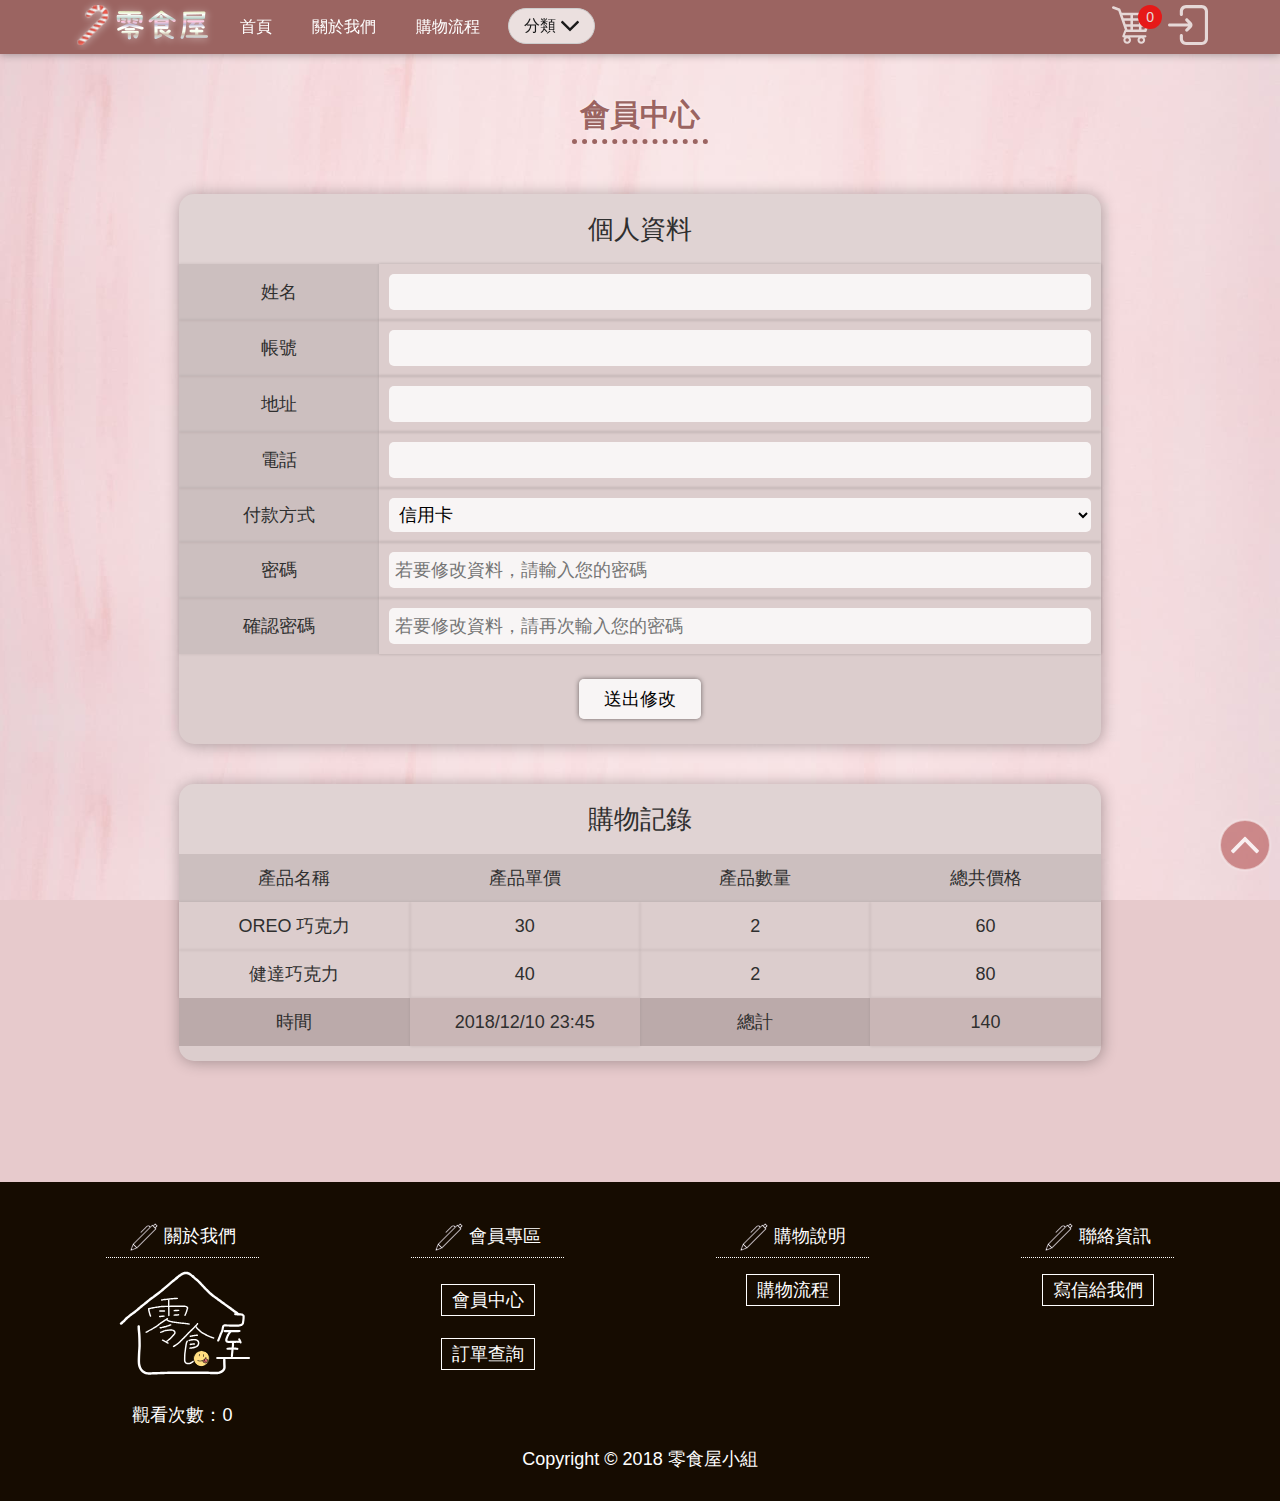
<file: member.html>
<!DOCTYPE html>
<html>

<head>
	<meta charset="UTF-8">
	<meta name="viewport" content="width=device-width, initial-scale=1.0" />
	<link rel="stylesheet" href="style.css">
	<meta name="msapplication-navbutton-color" content="#0088FF">
	<meta name="apple-mobile-web-app-status-bar-style" content="#0088FF">
	<link rel="icon" sizes="128x128" href="favicon.png">
	<link rel="Shortcut Icon" href="favicon.ico">
	<link rel="stylesheet" href="css.css">
	<title>會員中心 - 零食屋</title>
	<style type="text/css">
		body {
			background: #E7CACC url("img/login_bg.jpg");
			background-attachment: fixed;
			background-size: 100% auto;
			background-position: 0px 0px;
		}

	</style>
</head>

<body>
	<div id="container">
		<div id="body">
			<!--導覽開始-->
			<script src="js/head.js"></script>
			<!--導覽結束-->
			<!--主內容開始-->
			<article>
				<div class="TITLE"><span>會員中心</span></div>
				<!--分隔-->
				<form method="post" action="">
					<div class="tran_block">
						<div class="tran_block_title">個人資料</div>
						<div class="tran_block_main">
							<!--小分隔-->
							<div class="tran_data_tr">
								<div class="tran_data_th">姓名</div>
								<div class="tran_data_td"><input name="name" type="text" required /></div>
							</div>
							<!--小分隔-->
							<div class="tran_data_tr">
								<div class="tran_data_th">帳號</div>
								<div class="tran_data_td"><input name="account" type="text" required /></div>
							</div>
							<!--小分隔-->
							<div class="tran_data_tr">
								<div class="tran_data_th">地址</div>
								<div class="tran_data_td"><input name="address" type="text" required /></div>
							</div>
							<!--小分隔-->
							<div class="tran_data_tr">
								<div class="tran_data_th">電話</div>
								<div class="tran_data_td"><input name="phone" type="text" required /></div>
							</div>
							<!--小分隔-->
							<div class="tran_data_tr">
								<div class="tran_data_th">付款方式</div>
								<div class="tran_data_td">
									<select size="1" name="payment">
										<option>信用卡</option>
										<option>到貨付款</option>
										<option>銀行匯款</option>
									</select>
								</div>
							</div>
							<!--小分隔-->
							<div class="tran_data_tr">
								<div class="tran_data_th">密碼</div>
								<div class="tran_data_td"><input placeholder="若要修改資料，請輸入您的密碼" name="password" type="password" required /></div>
							</div>
							<!--小分隔-->
							<div class="tran_data_tr">
								<div class="tran_data_th">確認密碼</div>
								<div class="tran_data_td"><input placeholder="若要修改資料，請再次輸入您的密碼" name="re_password" type="password" required /></div>
							</div>
							<!--小分隔-->
						</div>
						<div class="tran_submit">
							<input class="submit" type="submit" value="送出修改" />
						</div>
					</div>
				</form>
				<!--分隔-->
				<div class="tran_block">
					<div class="tran_block_title">購物記錄</div>
					<div class="tran_block_main tran_block_pb15">
						<!--小分隔-->
						<div class="tran_order_tr">
							<div class="tran_order_th">產品名稱</div>
							<div class="tran_order_th">產品單價</div>
							<div class="tran_order_th">產品數量</div>
							<div class="tran_order_th">總共價格</div>
						</div>
						<!--中分隔-->
						<div class="tran_order_tr">
							<div class="tran_order_td">OREO 巧克力</div>
							<div class="tran_order_td">30</div>
							<div class="tran_order_td">2</div>
							<div class="tran_order_td">60</div>
						</div>
						<!--小分隔-->
						<div class="tran_order_tr">
							<div class="tran_order_td">健達巧克力</div>
							<div class="tran_order_td">40</div>
							<div class="tran_order_td">2</div>
							<div class="tran_order_td">80</div>
						</div>
						<!--小分隔-->
						<div class="tran_order_tr" style="background: #c9b6b6;">
							<div class="tran_order_th">時間</div>
							<div class="tran_order_td">2018/12/10 23:45</div>
							<div class="tran_order_th">總計</div>
							<div class="tran_order_td">140</div>
						</div>
						<!--中分隔-->
					</div>
				</div>
			</article>
			<!--主內容結束-->
		</div>
		<!--footer區-->
		<footer>
			<script src="js/footer.js"></script>
		</footer>
		<!--footer區-->
	</div>
</body>

</html>
</file>
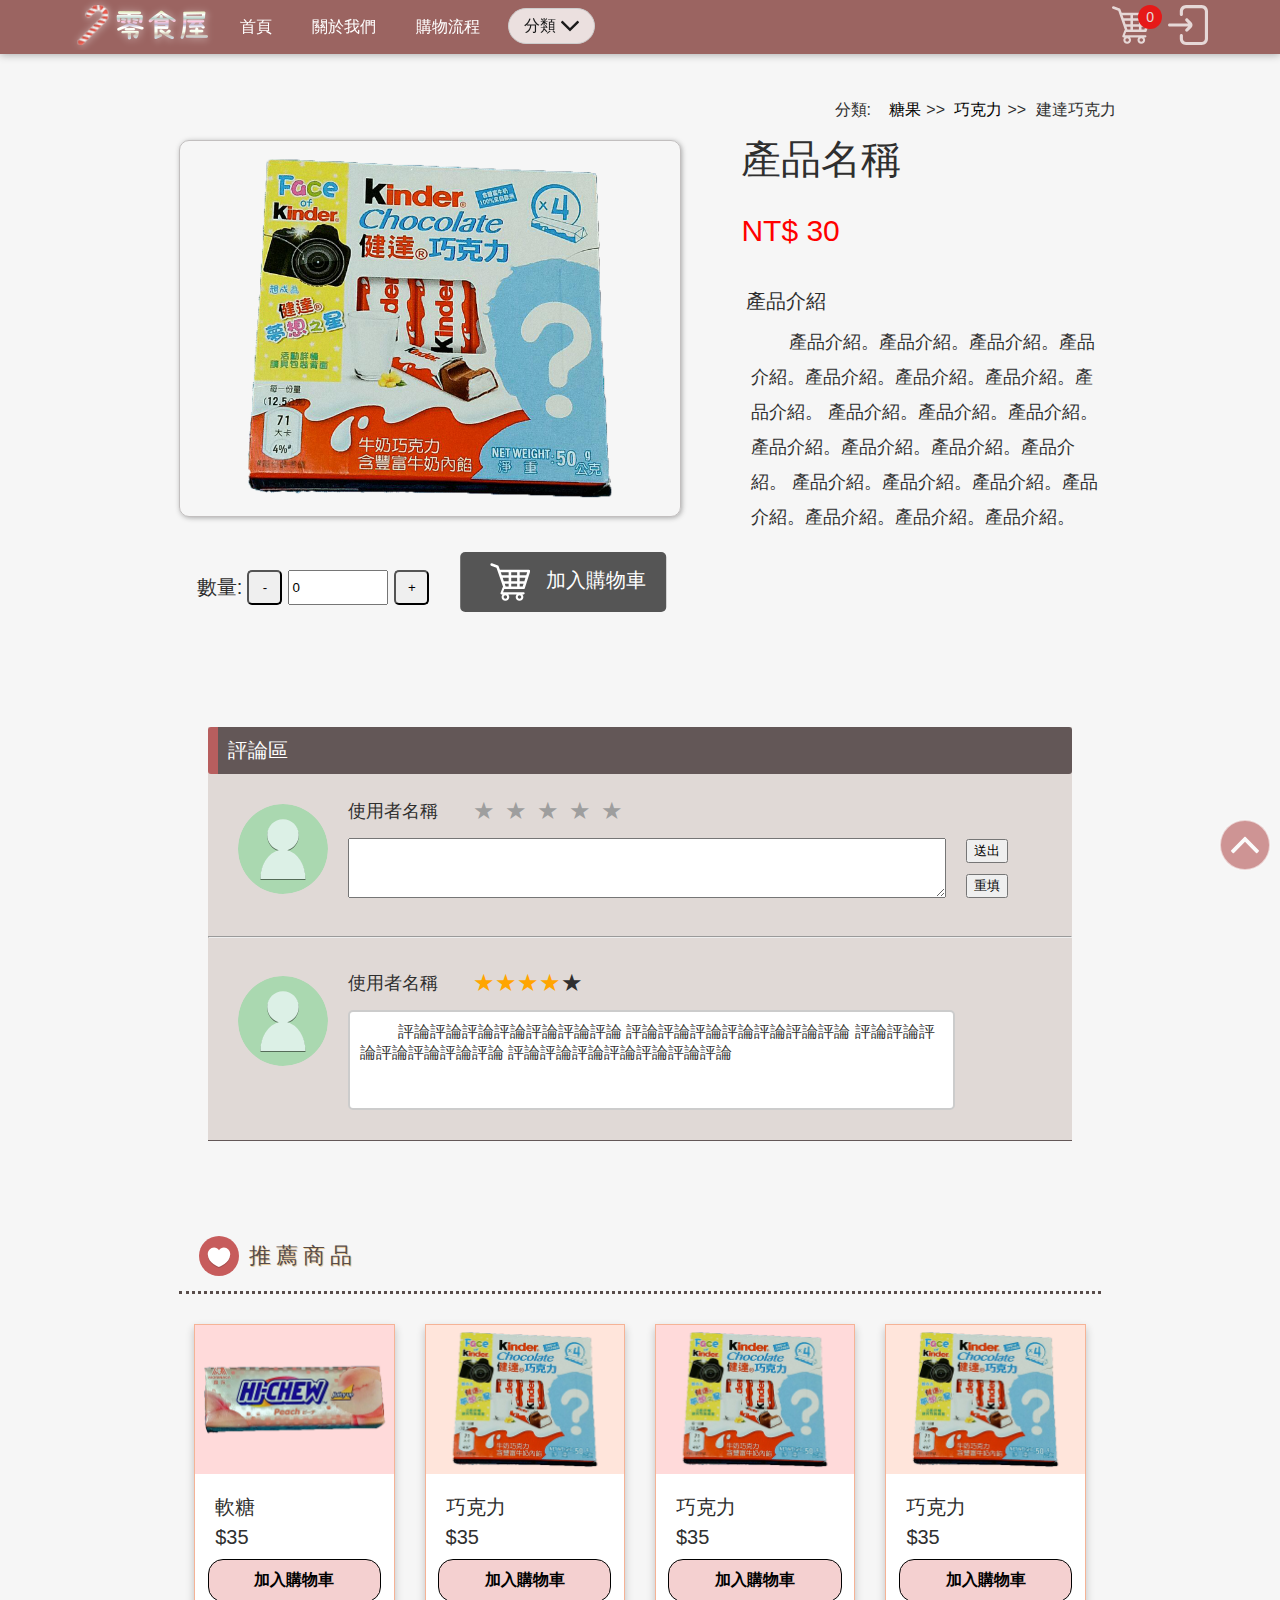
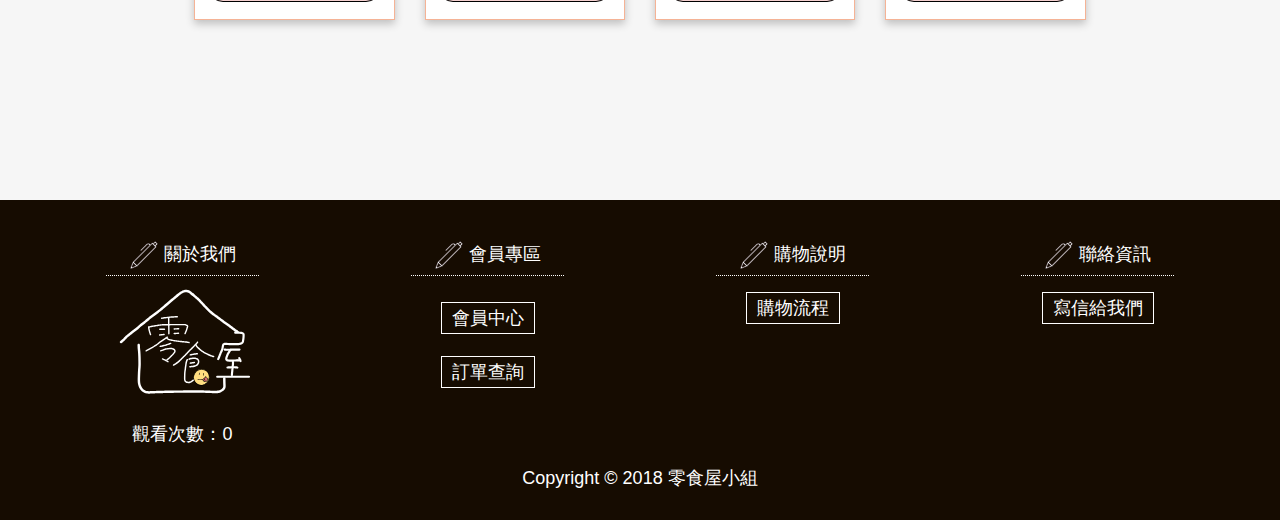
<file: Product_info.html>
<!DOCTYPE html>
<html lang="en">

<head>
	<meta charset="UTF-8">
	<meta name="viewport" content="width=device-width, initial-scale=1.0" />
	<link rel="stylesheet" href="style.css">
	<meta name="msapplication-navbutton-color" content="#0088FF">
	<meta name="apple-mobile-web-app-status-bar-style" content="#0088FF">
	<link rel="icon" sizes="128x128" href="favicon.png">
	<link rel="Shortcut Icon" href="favicon.ico">
	<link rel="stylesheet" href="css.css">
	<script src="https://ajax.googleapis.com/ajax/libs/jquery/3.3.1/jquery.min.js"></script>
	<title>產品資訊</title>
</head>

<body>
	<div id="container">
		<div id="body">
			<!--導覽開始-->
			<script src="js/head.js"></script>
			<!--導覽結束-->

			<!--主內容開始-->
			<article>
				<div class="pro_display">
					<!--產品展示區(裡面包括產品照片、加入購物車、產品資訊)-->
					<div class="show_left">
						<!--左邊區塊(產品照片、加入購物車)-->
						<div class="show_pro_img">
							<img id="pro_pic" src="img/kinder_chocolate.png" alt="產品照片" style="width: 500px;">
							<!--放大鏡的js我放在下面article結束的地方-->
						</div>



						<form name="add_car_form" class="add_car_box" action="" method="">
							<!--加入購物車(包含數量)-->
							<span style="display: flex;"><div style="min-width: 50px;margin: auto;font-size: 20px;">數量:</div>
							<div style="display: flex;margin: auto;">
								<input class="operation" type="button" name="minus" value="-" onclick="jian()">
									<input style="width: 100px" type="text" name="setnumber" value="0" id="amount" onkeyup="value=value.replace(/[^\d]/g,'') ">
									<div class="alert">請輸入大於1的數字</div>
								<input class="operation" type="button" name="plus" value="+" onclick="jia()">
							</div>
							</span>
									
							<span>
								<button type="button" class="btn_to_add" onClick="check()"><img src="img/shopping-cart.svg" alt="加入購物車" style="width: 40px;margin: 5px 10px;">
									加入購物車
								</button>
							</span>
						</form>
					</div>
					
					<script>//判斷是否填寫購物數量
						function jian() {
							var i = document.getElementById("amount").valueOf().value;
							//var i = parseInt(document.getElementById("amount").valueOf().value);
							if(i==""){i=0;}
							else i=parseInt(document.getElementById("amount").valueOf().value)-1;
							if (i <= 0) {
								i = 0;
							}
							document.getElementById("amount").valueOf().value = i;
						}
						function jia() {
							var i = document.getElementById("amount").valueOf().value;
							if(i==""){i=1;}
							else i=parseInt(document.getElementById("amount").valueOf().value)+1;
							document.getElementById("amount").valueOf().value = i;
						}
							function check(){
								if(add_car_form.setnumber.value == ""||add_car_form.setnumber.value == 'NaN'||add_car_form.setnumber.value<=0){
									//add_car_form.setnumber.value=0;
									$(document).ready(function(){
										$('.alert').addClass('alert-success').show().delay(800).fadeOut();
									})
								}
								else add_car_form.submit();
							}
						
					</script>



					<div class="pro_Info">
						<!--右邊區塊(產品名稱、價錢、介紹)-->
						<!--分類-->
						<span class="classify">
							分類: &nbsp;
							<span><a href="ProductList.html#糖果" title="糖果-分類">糖果</a></span>>>
							<span><a href="ProductList.html#糖果_巧克力" title="巧克力-子分類">巧克力</a></span>>>
							<span>建達巧克力</span>
						</span>

						<h1 class="pro_name">產品名稱</h1>
						<!--每個產品的名稱-->
						<div class="price_text">NT$ 30</span></div>
						<!--每個產品的價格-->

						<div class="pro_intro_box">
							<span style="margin: 5px;">產品介紹</span><i class="down"></i>
							<div class="pro_intro_text">
								<!--每個產品的介紹-->
								產品介紹。產品介紹。產品介紹。產品介紹。產品介紹。產品介紹。產品介紹。產品介紹。
								產品介紹。產品介紹。產品介紹。產品介紹。產品介紹。產品介紹。產品介紹。
								產品介紹。產品介紹。產品介紹。產品介紹。產品介紹。產品介紹。產品介紹。
							</div>
						</div>
					</div>
				</div>



				<div class="review_box">
					<!--評論區-->
					<div class="review_title">
						評論區
					</div>

					<div class="star_review">
						<!--包括使用者評論表單、其他人評論-->


						<div class="user_rev_section">
							<form action="" method="post">
								<!--使用者填寫之評論表單-->
								<img class="headpic" src="img/user_icon.svg" alt="使用者大頭貼">
								<div class="rev_mid">
									<div style="display: flex;">
										<span style="font-size: 18px;padding: 5px 30px 5px 10px;">使用者名稱</span>
										<div class="rating">
											<!--星等區塊-->
											<input type="radio" id="star5" name="rating" value="5" hidden />
											<label for="star5">★</label>

											<input type="radio" id="star4" name="rating" value="4" hidden />
											<label for="star4">★</label>

											<input type="radio" id="star3" name="rating" value="3" hidden />
											<label for="star3">★</label>

											<input type="radio" id="star2" name="rating" value="2" hidden />
											<label for="star2">★</label>

											<input type="radio" id="star1" name="rating" value="1" hidden />
											<label for="star1">★</label>
										</div>
									</div>
									<textarea name="user_review" cols="20" rows="2" wrap="hard"></textarea>
								</div>
								<div class="form_button">
									<input type="submit" value="送出" />
									<input type="reset" value="重填" />
								</div>
							</form>
							<!--使用者填寫之評論表單結束-->
						</div>

						<hr>

						<div class="rev_section">
							<!--其他使用者評論區-->
							<img class="headpic" src="img/user_icon.svg" alt="使用者大頭貼">
							<div style="width: 100%;">
								<div style="display: flex;flex-direction: row;">
									<span style="font-size: 18px;padding: 5px 30px 5px 10px;">使用者名稱</span>
									<div class="rev_section_rate">

										<!--下面是用js呈現星星-->
										<!--但是需要看使用者之前輸入的star是顯示幾顆星-->
										<script>
											var num=0;
											function Starat(num){//方法:num是幾，就會有幾顆星變色
												for(var i=0;i<num;i++){
													document.write("<span class='checked'>★</span>");
												}
												for(var i=0;i<(5-num);i++){
													document.write("<span>★</span>");
												}
											}

											num=4;//這是給四顆星的意思，只要改這裡就可以換
											Starat(num);
										</script>
									</div>
								</div>

								<div class="textarea">
									<!--這裡要顯示使用者的評論-->
									評論評論評論評論評論評論評論
									評論評論評論評論評論評論評論
									評論評論評論評論評論評論評論
									評論評論評論評論評論評論評論
								</div>
							</div>
						</div>

					</div>
				</div>


				<div class="recommand_box">
					<!--推薦商品-->
					<div style="display: flex;" class="sub_title recommand_box_title">
						<img class="recommand_icon" src="img/like-heart-icon.svg" alt="💖">
						<div style="margin: 10px;">推薦商品</div>
					</div>
					<div class="CardContainer">
						<div class="card">
							<a class="link_proinfo" href="Product_info.html" title="產品詳細資訊">
								<!--點到產品卡要連到每個產品自己的資訊畫面-->
								<div><img src="img/hi_chew_peach.png" alt="產品照片"></div>
								<div class="card_text">
									<!--產品名稱-->
									<span>軟糖</span>
									<div style="padding-top: 5px;">$35</div>
								</div>
							</a>
							<div class="cardlink_box">
								<button class="cardlink" type="button">
									<span>加入購物車</span>
								</button>
								<!--這邊點了之後要要加資料到資料庫-->
							</div>
						</div>

						<div class="card">
							<a class="link_proinfo" href="Product_info.html" title="產品詳細資訊">
								<!--點到產品卡要連到每個產品自己的資訊畫面-->
								<div><img src="img/kinder_chocolate.png" alt="產品照片"></div>
								<div class="card_text">
									<!--產品名稱-->
									<span>巧克力</span>
									<div style="padding-top: 5px;">$35</div>
								</div>
							</a>
							<div class="cardlink_box">
								<button class="cardlink" type="button">
									<span>加入購物車</span>
								</button>
								<!--這邊點了之後要要加資料到資料庫-->
							</div>
						</div>

						<div class="card">
							<a class="link_proinfo" href="Product_info.html" title="產品詳細資訊">
								<!--點到產品卡要連到每個產品自己的資訊畫面-->
								<div><img src="img/kinder_chocolate.png" alt="產品照片"></div>
								<div class="card_text">
									<!--產品名稱-->
									<span>巧克力</span>
									<div style="padding-top: 5px;">$35</div>
								</div>
							</a>
							<div class="cardlink_box">
								<button class="cardlink" type="button">
									<span>加入購物車</span>
								</button>
								<!--這邊點了之後要要加資料到資料庫-->
							</div>
						</div>

						<div class="card">
							<a class="link_proinfo" href="Product_info.html" title="產品詳細資訊">
								<!--點到產品卡要連到每個產品自己的資訊畫面-->
								<div><img src="img/kinder_chocolate.png" alt="產品照片"></div>
								<div class="card_text">
									<!--產品名稱-->
									<span>巧克力</span>
									<div style="padding-top: 5px;">$35</div>
								</div>
							</a>
							<div class="cardlink_box">
								<button class="cardlink" type="button">
									<span>加入購物車</span>
								</button>
								<!--這邊點了之後要要加資料到資料庫-->
							</div>
						</div>
					</div>

				</div>


				<!--放大鏡的js-->
				<script src="js/product_zoom.js"></script>
				<!--放大鏡的js-->
			</article>
			<!--主內容結束-->


		</div>
		<!--footer區-->
		<footer>
			<script src="js/footer.js"></script>
		</footer>
		<!--footer區-->
	</div>


</body>

</html>
</file>
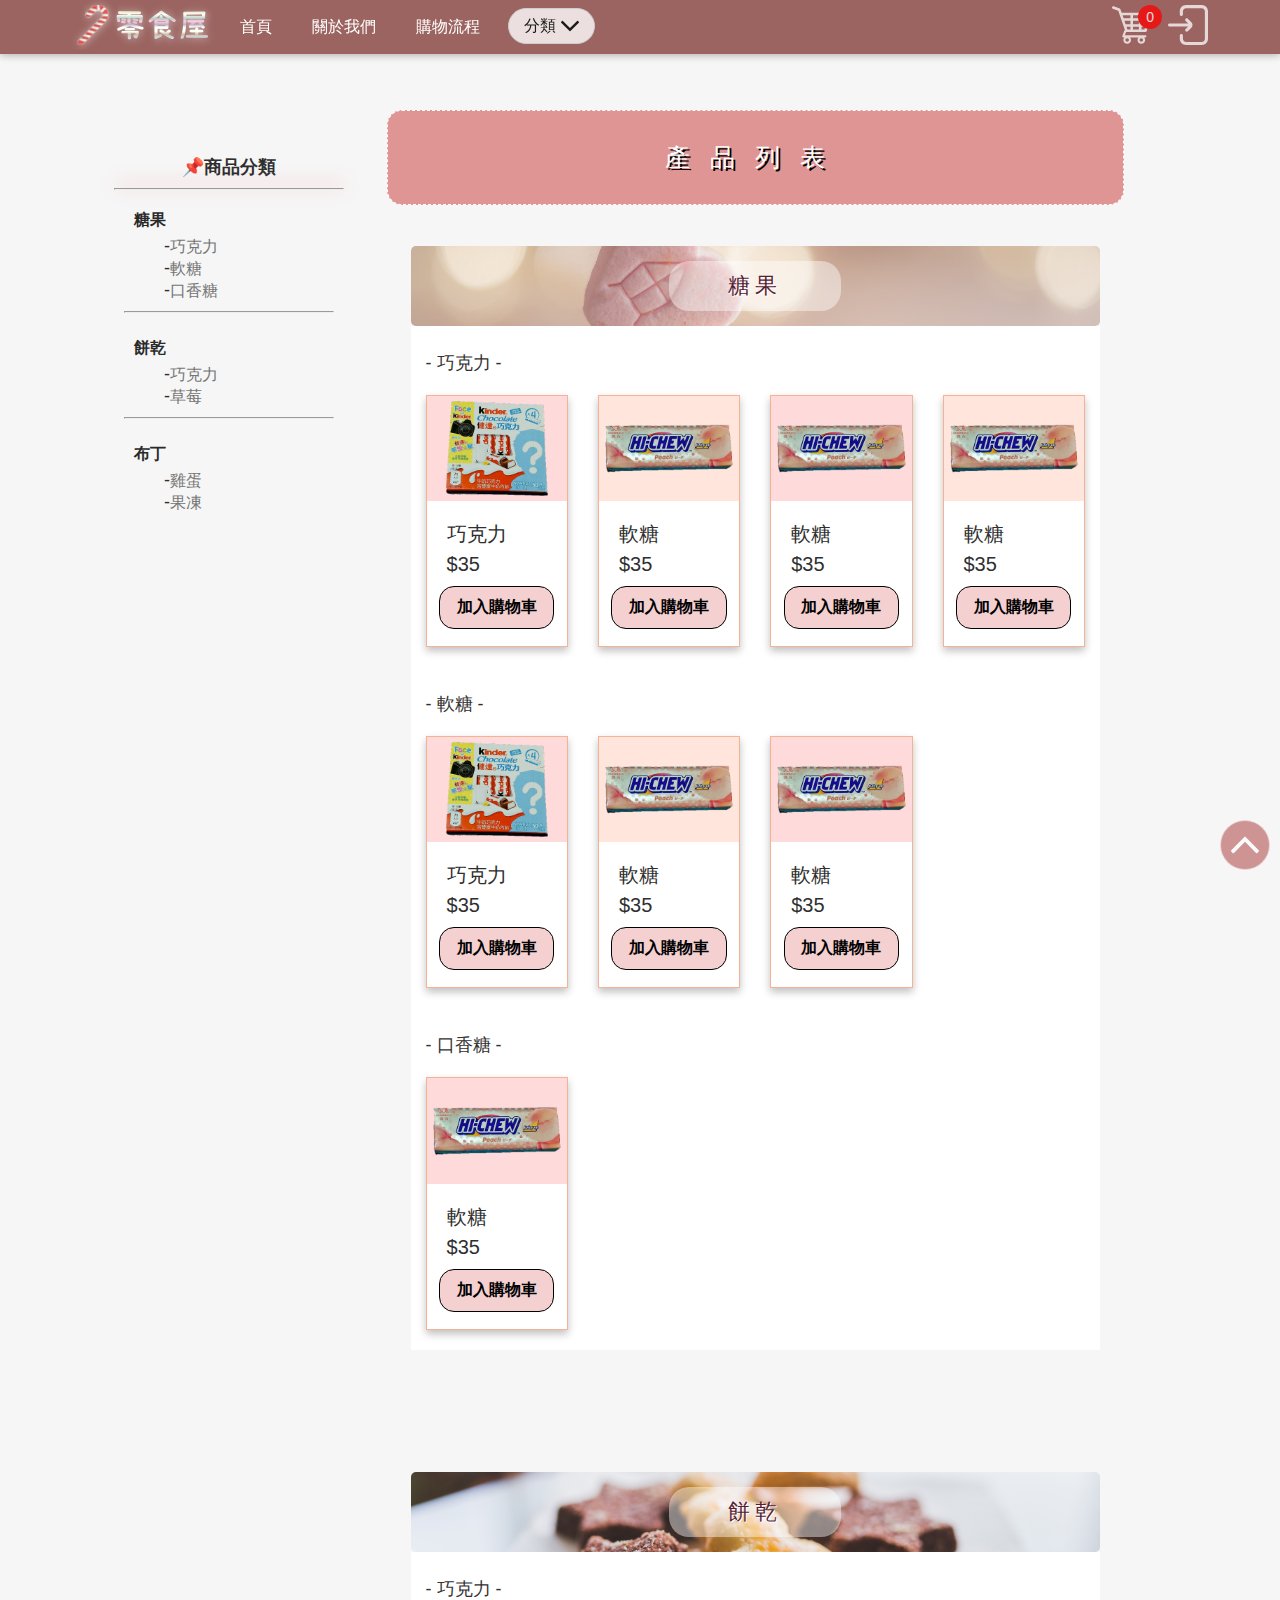
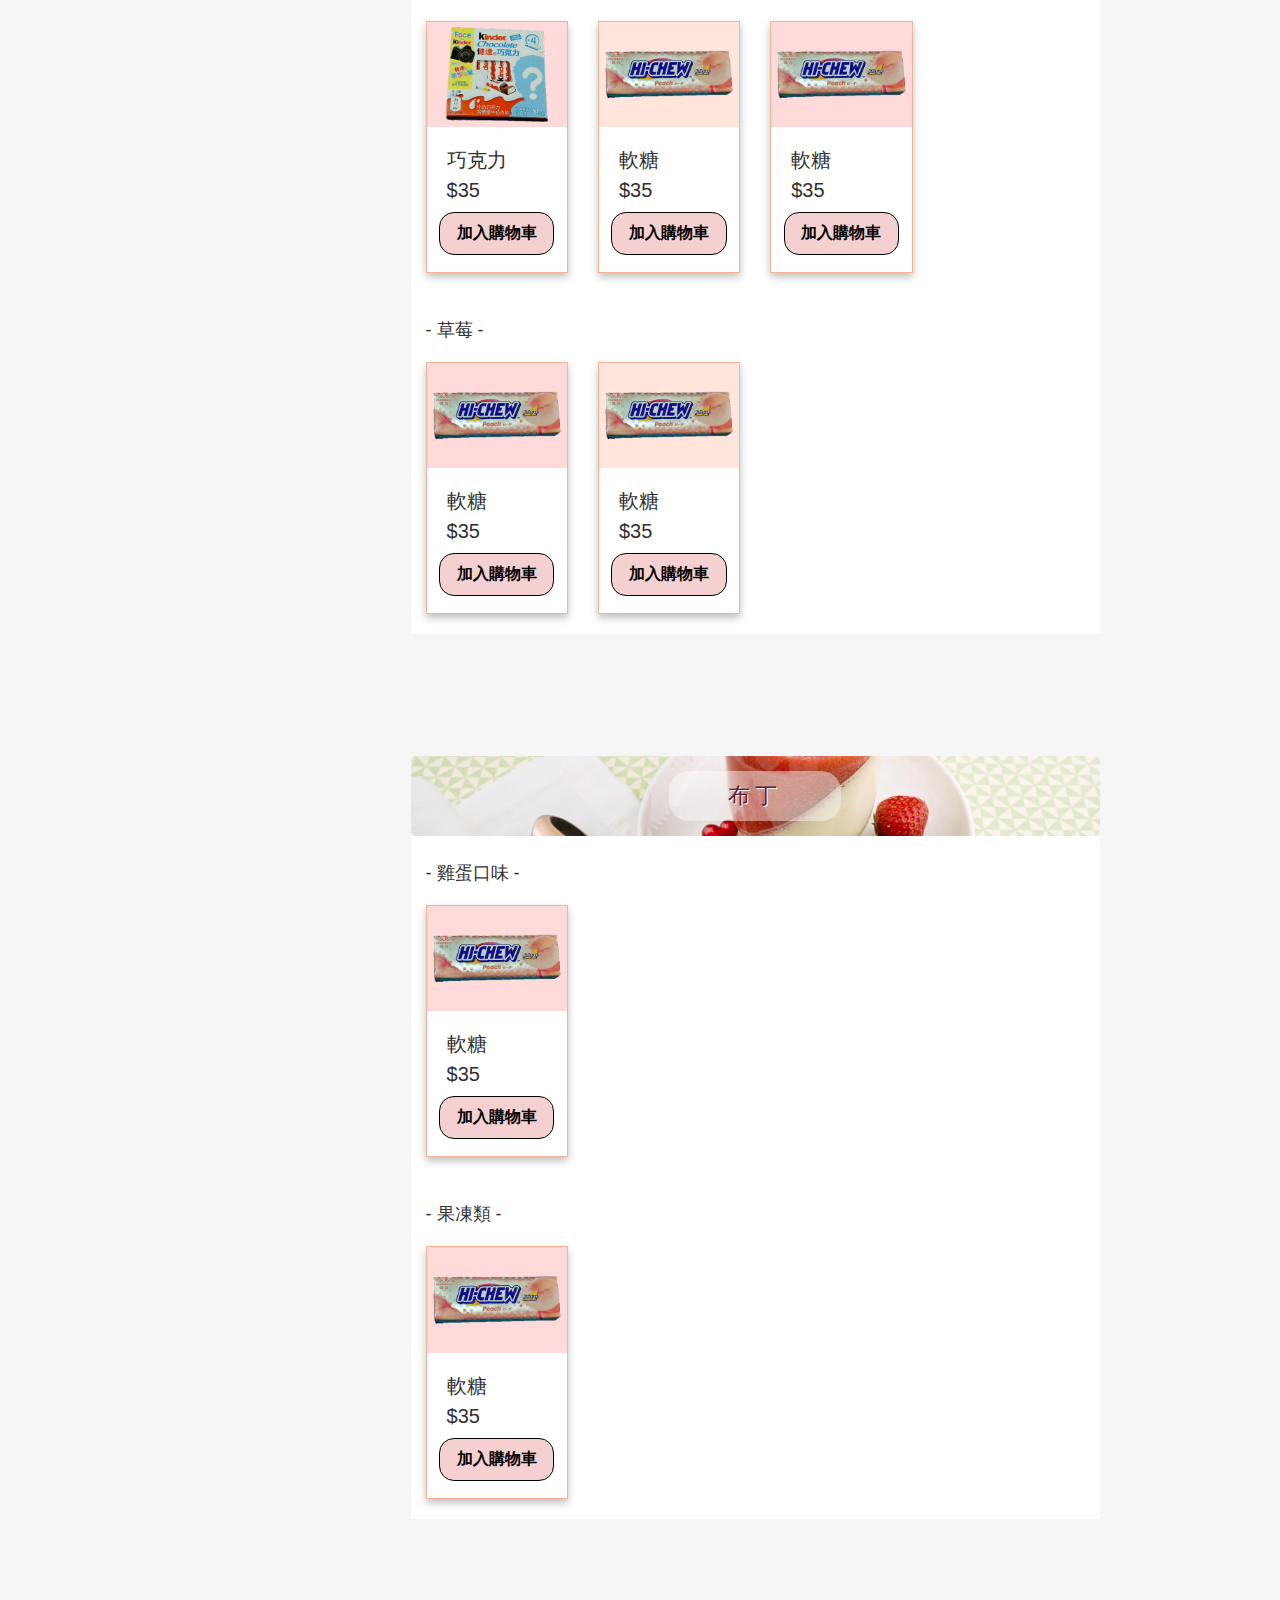
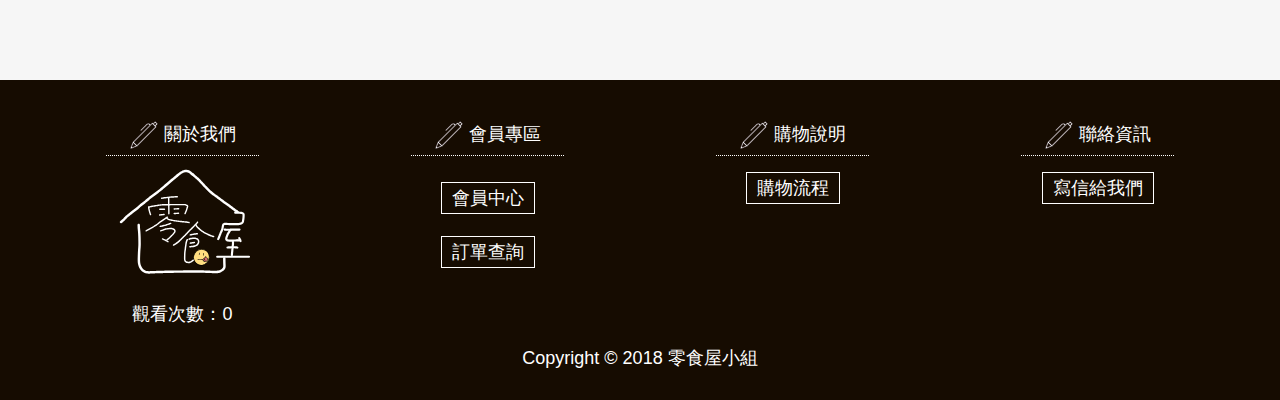
<file: ProductList.html>
<!DOCTYPE html>
<html lang="en">

<head>
	<meta charset="UTF-8">
	<meta name="viewport" content="width=device-width, initial-scale=1.0" />
	<link rel="stylesheet" href="style.css">
	<meta name="msapplication-navbutton-color" content="#0088FF">
	<meta name="apple-mobile-web-app-status-bar-style" content="#0088FF">
	<link rel="icon" sizes="128x128" href="favicon.png">
	<link rel="Shortcut Icon" href="favicon.ico">
	<link rel="stylesheet" href="css.css">
	<title>產品列表</title>
</head>

<body>
	<div id="container">
		<div id="body">
			<!--導覽開始-->
			<script src="js/head.js"></script>
			<!--導覽結束-->

			<!--主內容開始-->
			<article>

				<div id="left_menu" class="left_menu">
					<!--左邊分類欄位開始-->
					<ul class="left_menu_ul">
						<span style="font-weight: bold;">📌商品分類</span>
						<hr style="box-shadow: 1px -4px 20px 0px #ff00196b;">
						<li class="to_subtitle_btn">
							<span><a href="#糖果" style="color: #2a2a2a;font-weight: 600;">糖果</a></span>
							<ul>
								<li><a href="#糖果_巧克力">巧克力</a></li>
								<li><a href="#糖果_軟糖">軟糖</a></li>
								<li><a href="#糖果_口香糖">口香糖</a></li>
							</ul>
							<hr>
						</li>
						<li class="to_subtitle_btn">
							<span><a href="#餅乾" style="color: #2a2a2a;font-weight: 600;">餅乾</a></span>
							<ul>
								<li><a href="#餅乾_巧克力">巧克力</a></li>
								<li><a href="#餅乾_草莓">草莓</a></li>
							</ul>
							<hr>
						</li>
						<li class="to_subtitle_btn">
							<span><a href="#布丁" style="color: #2a2a2a;font-weight: 600;">布丁</a></span>
							<ul>
								<li><a href="#布丁_雞蛋口味">雞蛋</a></li>
								<li><a href="#布丁_果凍類">果凍</a></li>
							</ul>
						</li>
					</ul>

				</div>
				<!--左邊分類欄位結束-->
				<script src="js/left_menu.js"></script>


				<div class="right_article">
					<!--右邊文章欄位開始-->

					<div class="sub_title_b sub_title">產品列表</div>

					<!--子分類之1開始-->
					<span class="anchor" id="糖果"></span><!--書籤-->
					<div class="ProductSection">
						<!--style="background: url(img/blur-bokeh-bright.jpg) no-repeat;background-size: cover;"-->
						<div class="PStitle_container pic_title" style="background: url(img/blur-bokeh-bright.jpg) center center no-repeat;background-size: cover;">
							
							<span class="sub_title sub_title_c">糖果</span>
						</div>

						<div class="CardContainer">
							<!--母分類容器開始(裝所有糖果的產品)-->

							<div class="sub_CardContainer">
								<!--子分類容器開始(裝糖果裡是巧克力的產品)-->
								<span class="anchor" id="糖果_巧克力"></span>
								<!--書籤-->
								<h2>巧克力</h2>
								<div class="card">
									<a class="link_proinfo" href="Product_info.html" title="產品詳細資訊">
										<!--點到產品卡要連到每個產品自己的資訊畫面-->
										<div><img src="img/kinder_chocolate.png" alt="產品照片"></div>
										<div class="card_text">
											<!--產品名稱-->
											<span>巧克力</span>
											<div style="padding-top: 5px;">$35</div>
										</div>
									</a>
									<div class="cardlink_box">
										<button class="cardlink" type="button">
											<span>加入購物車</span>
										</button>
										<!--這邊點了之後要要加資料到資料庫-->
									</div>
								</div>


								<div class="card">
									<a class="link_proinfo" href="Product_info.html" title="產品詳細資訊">
										<!--點到產品卡要連到每個產品自己的資訊畫面-->
										<div><img src="img/hi_chew_peach.png" alt="產品照片"></div>
										<div class="card_text">
											<!--產品名稱-->
											<span>軟糖</span>
											<div style="padding-top: 5px;">$35</div>
										</div>
									</a>
									<div class="cardlink_box">
										<button class="cardlink" type="button">
											<span>加入購物車</span>
										</button>
										<!--這邊點了之後要要加資料到資料庫-->
									</div>
								</div>

								<div class="card">
									<a class="link_proinfo" href="Product_info.html" title="產品詳細資訊">
										<!--點到產品卡要連到每個產品自己的資訊畫面-->
										<div><img src="img/hi_chew_peach.png" alt="產品照片"></div>
										<div class="card_text">
											<!--產品名稱-->
											<span>軟糖</span>
											<div style="padding-top: 5px;">$35</div>
										</div>
									</a>
									<div class="cardlink_box">
										<button class="cardlink" type="button">
											<span>加入購物車</span>
										</button>
										<!--這邊點了之後要要加資料到資料庫-->
									</div>
								</div>

								<div class="card">
									<a class="link_proinfo" href="Product_info.html" title="產品詳細資訊">
										<!--點到產品卡要連到每個產品自己的資訊畫面-->
										<div><img src="img/hi_chew_peach.png" alt="產品照片"></div>
										<div class="card_text">
											<!--產品名稱-->
											<span>軟糖</span>
											<div style="padding-top: 5px;">$35</div>
										</div>
									</a>
									<div class="cardlink_box">
										<button class="cardlink" type="button">
											<span>加入購物車</span>
										</button>
										<!--這邊點了之後要要加資料到資料庫-->
									</div>
								</div>


							</div>
							<!--子分類容器結束(裝糖果裡是巧克力的產品)-->



							<div class="sub_CardContainer">
								<!--子分類容器開始(裝糖果裡是軟糖的產品)-->
								<span class="anchor" id="糖果_軟糖"></span>
								<!--書籤-->
								<h2>軟糖</h2>
								<div class="card">
									<a class="link_proinfo" href="Product_info.html" title="產品詳細資訊">
										<!--點到產品卡要連到每個產品自己的資訊畫面-->
										<div><img src="img/kinder_chocolate.png" alt="產品照片"></div>
										<div class="card_text">
											<!--產品名稱-->
											<span>巧克力</span>
											<div style="padding-top: 5px;">$35</div>
										</div>
									</a>
									<div class="cardlink_box">
										<button class="cardlink" type="button">
											<span>加入購物車</span>
										</button>
										<!--這邊點了之後要要加資料到資料庫-->
									</div>
								</div>

								<div class="card">
									<a class="link_proinfo" href="Product_info.html" title="產品詳細資訊">
										<!--點到產品卡要連到每個產品自己的資訊畫面-->
										<div><img src="img/hi_chew_peach.png" alt="產品照片"></div>
										<div class="card_text">
											<!--產品名稱-->
											<span>軟糖</span>
											<div style="padding-top: 5px;">$35</div>
										</div>
									</a>
									<div class="cardlink_box">
										<button class="cardlink" type="button">
											<span>加入購物車</span>
										</button>
										<!--這邊點了之後要要加資料到資料庫-->
									</div>
								</div>

								<div class="card">
									<a class="link_proinfo" href="Product_info.html" title="產品詳細資訊">
										<!--點到產品卡要連到每個產品自己的資訊畫面-->
										<div><img src="img/hi_chew_peach.png" alt="產品照片"></div>
										<div class="card_text">
											<!--產品名稱-->
											<span>軟糖</span>
											<div style="padding-top: 5px;">$35</div>
										</div>
									</a>
									<div class="cardlink_box">
										<button class="cardlink" type="button">
											<span>加入購物車</span>
										</button>
										<!--這邊點了之後要要加資料到資料庫-->
									</div>
								</div>
							</div>
							<!--子分類容器結束(裝糖果裡是軟糖的產品)-->



							<div class="sub_CardContainer">
								<!--子分類容器開始(裝糖果裡是口香糖的產品)-->
								<span class="anchor" id="糖果_口香糖"></span>
								<!--書籤-->
								<h2>口香糖</h2>

								<div class="card">
									<a class="link_proinfo" href="Product_info.html" title="產品詳細資訊">
										<!--點到產品卡要連到每個產品自己的資訊畫面-->
										<div><img src="img/hi_chew_peach.png" alt="產品照片"></div>
										<div class="card_text">
											<!--產品名稱-->
											<span>軟糖</span>
											<div style="padding-top: 5px;">$35</div>
										</div>
									</a>
									<div class="cardlink_box">
										<button class="cardlink" type="button">
											<span>加入購物車</span>
										</button>
										<!--這邊點了之後要要加資料到資料庫-->
									</div>
								</div>

							</div>
							<!--子分類容器結束(裝糖果裡是口香糖的產品)-->

						</div>
						<!--母分類容器結束(裝糖果的產品)-->

					</div>
					<!--子分類之1結束-->

					<span class="anchor" id="餅乾"></span>
					<!--書籤-->
					<!--子分類之2開始-->
					<div class="ProductSection">
						<!--style="background: url(img/biscuit-cookies-food.jpg) no-repeat;background-size: cover;"-->
						<div class="PStitle_container pic_title" style="background: url('img/biscuit-cookies-food.jpg') center center no-repeat;background-size: cover;">

							<span class="sub_title sub_title_c">餅乾</span>
						</div>

						<div class="CardContainer">
							<!--母分類容器開始(裝餅乾的產品)-->
							<div class="sub_CardContainer">
								<!--子分類容器開始(裝餅乾裡是巧克力的產品)-->
								<span class="anchor" id="餅乾_巧克力"></span>
								<!--書籤-->
								<h2>巧克力</h2>
								<div class="card">
									<a class="link_proinfo" href="Product_info.html" title="產品詳細資訊">
										<!--點到產品卡要連到每個產品自己的資訊畫面-->
										<div><img src="img/kinder_chocolate.png" alt="產品照片"></div>
										<div class="card_text">
											<!--產品名稱-->
											<span>巧克力</span>
											<div style="padding-top: 5px;">$35</div>
										</div>
									</a>
									<div class="cardlink_box">
										<button class="cardlink" type="button">
											<span>加入購物車</span>
										</button>
										<!--這邊點了之後要要加資料到資料庫-->
									</div>
								</div>

								<div class="card">
									<a class="link_proinfo" href="Product_info.html" title="產品詳細資訊">
										<!--點到產品卡要連到每個產品自己的資訊畫面-->
										<div><img src="img/hi_chew_peach.png" alt="產品照片"></div>
										<div class="card_text">
											<!--產品名稱-->
											<span>軟糖</span>
											<div style="padding-top: 5px;">$35</div>
										</div>
									</a>
									<div class="cardlink_box">
										<button class="cardlink" type="button">
											<span>加入購物車</span>
										</button>
										<!--這邊點了之後要要加資料到資料庫-->
									</div>
								</div>

								<div class="card">
									<a class="link_proinfo" href="Product_info.html" title="產品詳細資訊">
										<!--點到產品卡要連到每個產品自己的資訊畫面-->
										<div><img src="img/hi_chew_peach.png" alt="產品照片"></div>
										<div class="card_text">
											<!--產品名稱-->
											<span>軟糖</span>
											<div style="padding-top: 5px;">$35</div>
										</div>
									</a>
									<div class="cardlink_box">
										<button class="cardlink" type="button">
											<span>加入購物車</span>
										</button>
										<!--這邊點了之後要要加資料到資料庫-->
									</div>
								</div>
							</div>
							<!--子分類容器結束(裝餅乾裡是巧克力的產品)-->



							<div class="sub_CardContainer">
								<!--子分類容器開始(裝餅乾裡是草莓的產品)-->
								<span class="anchor" id="餅乾_草莓"></span>
								<!--書籤-->
								<h2>草莓</h2>

								<div class="card">
									<a class="link_proinfo" href="Product_info.html" title="產品詳細資訊">
										<!--點到產品卡要連到每個產品自己的資訊畫面-->
										<div><img src="img/hi_chew_peach.png" alt="產品照片"></div>
										<div class="card_text">
											<!--產品名稱-->
											<span>軟糖</span>
											<div style="padding-top: 5px;">$35</div>
										</div>
									</a>
									<div class="cardlink_box">
										<button class="cardlink" type="button">
											<span>加入購物車</span>
										</button>
										<!--這邊點了之後要要加資料到資料庫-->
									</div>
								</div>

								<div class="card">
									<a class="link_proinfo" href="Product_info.html" title="產品詳細資訊">
										<!--點到產品卡要連到每個產品自己的資訊畫面-->
										<div><img src="img/hi_chew_peach.png" alt="產品照片"></div>
										<div class="card_text">
											<!--產品名稱-->
											<span>軟糖</span>
											<div style="padding-top: 5px;">$35</div>
										</div>
									</a>
									<div class="cardlink_box">
										<button class="cardlink" type="button">
											<span>加入購物車</span>
										</button>
										<!--這邊點了之後要要加資料到資料庫-->
									</div>
								</div>

							</div>
							<!--子分類容器結束(裝餅乾裡是草莓的產品)-->

						</div>
						<!--母分類容器結束(裝餅乾的產品)-->
					</div>
					<!--子分類之2結束-->

					<span class="anchor" id="布丁"></span>
					<!--書籤-->
					<!--子分類之3開始-->
					<div class="ProductSection">
						<!--style="background: url(img/wesual-click.jpg) no-repeat;margin-bottom: 50px;"-->
						<div class="PStitle_container pic_title" style="background: url('img/wesual-click.jpg') center center no-repeat;background-size: cover;">

							<span class="sub_title sub_title_c">布丁</span>
						</div>

						<div class="CardContainer">
							<!--母分類容器開始(裝布丁的產品)-->

							<div class="sub_CardContainer">
								<!--子分類容器開始(裝布丁裡是雞蛋口味的產品)-->
								<span class="anchor" id="布丁_雞蛋口味"></span>
								<!--書籤-->
								<h2>雞蛋口味</h2>

								<div class="card">
									<a class="link_proinfo" href="Product_info.html" title="產品詳細資訊">
										<!--點到產品卡要連到每個產品自己的資訊畫面-->
										<div><img src="img/hi_chew_peach.png" alt="產品照片"></div>
										<div class="card_text">
											<!--產品名稱-->
											<span>軟糖</span>
											<div style="padding-top: 5px;">$35</div>
										</div>
									</a>
									<div class="cardlink_box">
										<button class="cardlink" type="button">
											<span>加入購物車</span>
										</button>
										<!--這邊點了之後要要加資料到資料庫-->
									</div>
								</div>

							</div>
							<!--子分類容器結束(裝布丁裡是雞蛋口味的產品)-->


							<div class="sub_CardContainer">
								<!--子分類容器開始(裝布丁裡是果凍類的產品)-->
								<span class="anchor" id="布丁_果凍類"></span>
								<!--書籤-->
								<h2>果凍類</h2>

								<div class="card">
									<a class="link_proinfo" href="Product_info.html" title="產品詳細資訊">
										<!--點到產品卡要連到每個產品自己的資訊畫面-->
										<div><img src="img/hi_chew_peach.png" alt="產品照片"></div>
										<div class="card_text">
											<!--產品名稱-->
											<span>軟糖</span>
											<div style="padding-top: 5px;">$35</div>
										</div>
									</a>
									<div class="cardlink_box">
										<button class="cardlink" type="button">
											<span>加入購物車</span>
										</button>
										<!--這邊點了之後要要加資料到資料庫-->
									</div>
								</div>

							</div>
							<!--子分類容器結束(裝布丁裡是果凍類的產品)-->

						</div>
						<!--母分類容器結束(裝布丁的產品)-->
					</div>
					<!--子分類之3結束-->

				</div>
				<!--右邊文章欄位結束-->

			</article>
			<!--主內容結束-->
		</div>
		<!--footer區-->
		<footer>
			<script src="js/footer.js"></script>
		</footer>
		<!--footer區-->
	</div>

</body>

</html>
</file>
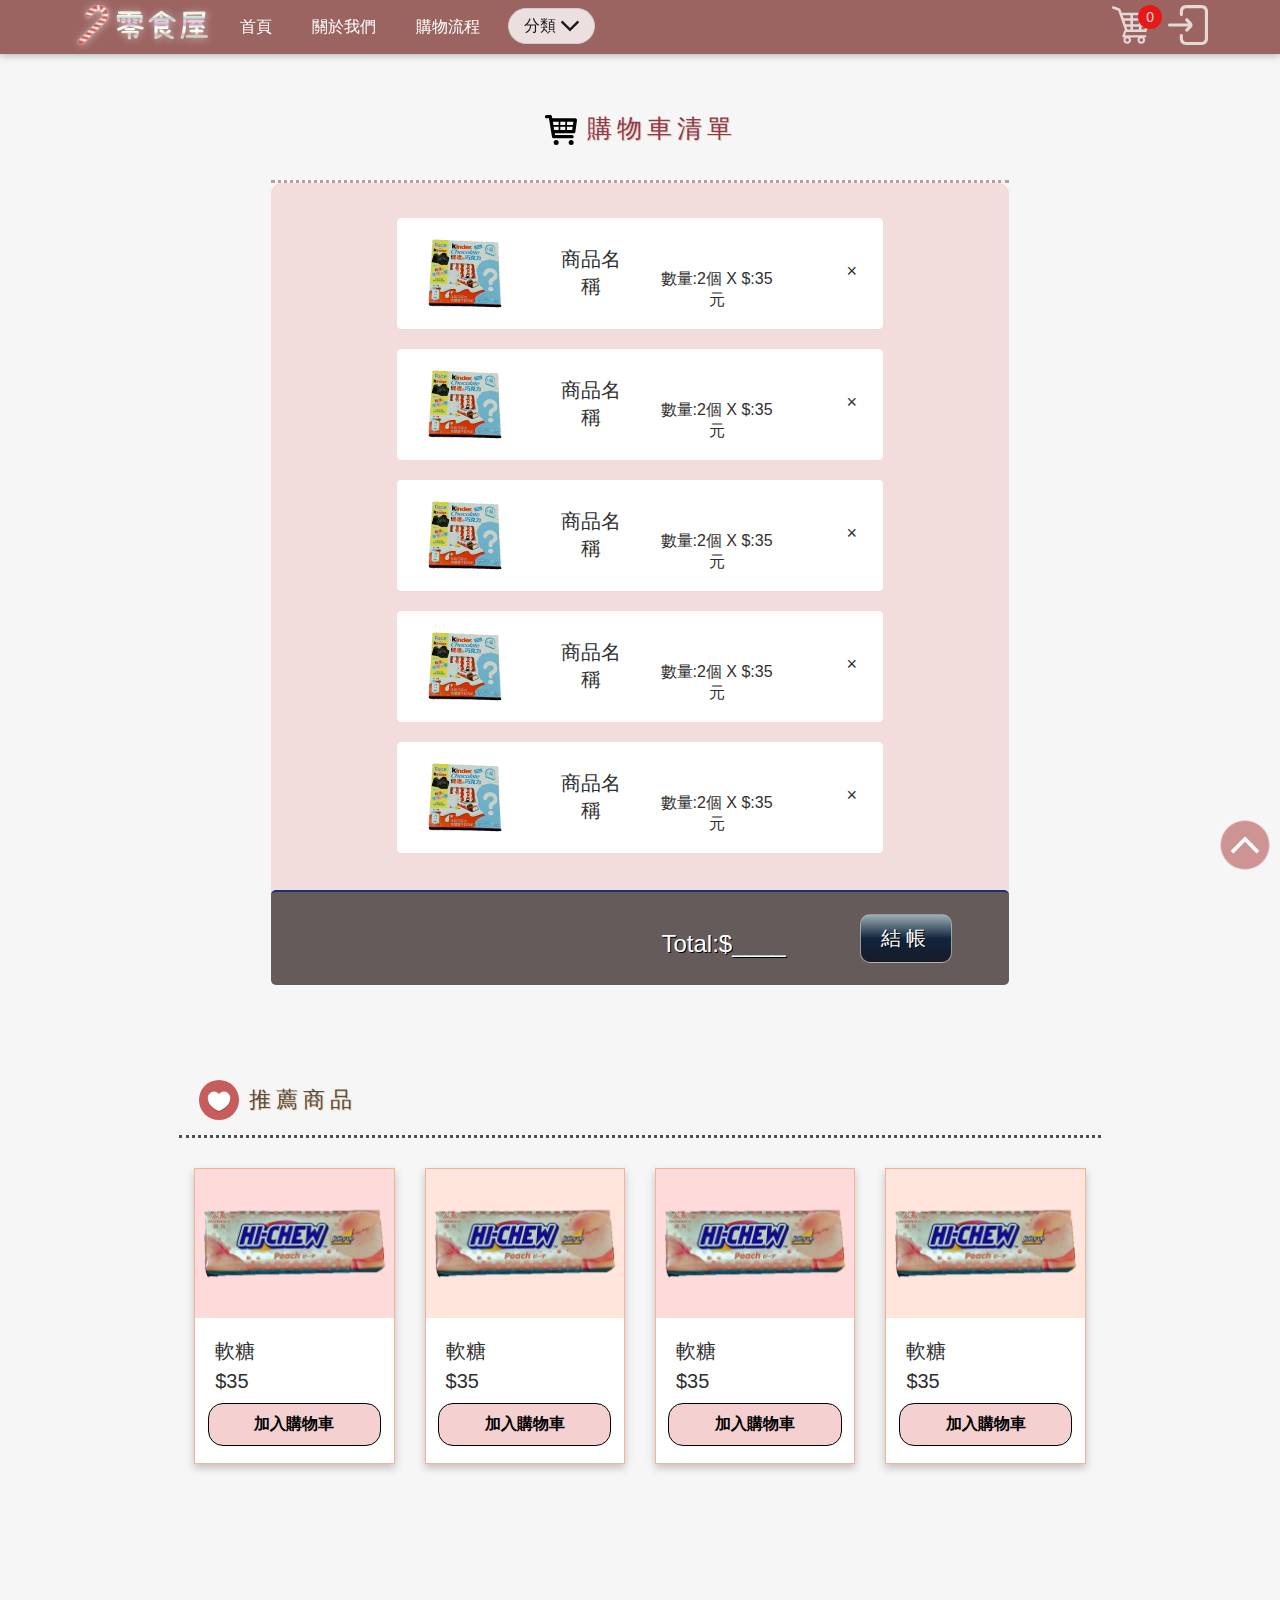
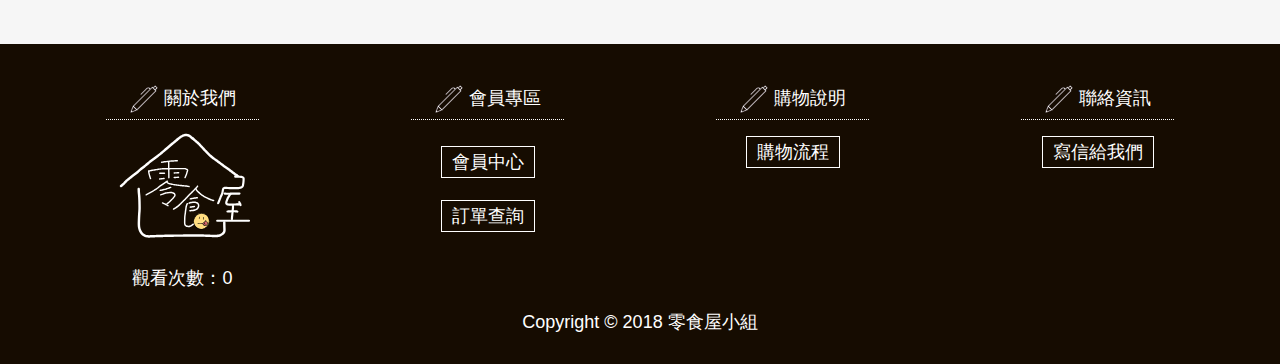
<file: ShoppingCarList.html>
<!DOCTYPE html>
<html lang="en">

<head>
	<meta charset="UTF-8">
	<meta name="viewport" content="width=device-width, initial-scale=1.0" />
	<link rel="stylesheet" href="style.css">
	<meta name="msapplication-navbutton-color" content="#0088FF">
	<meta name="apple-mobile-web-app-status-bar-style" content="#0088FF">
	<link rel="icon" sizes="128x128" href="favicon.png">
	<link rel="Shortcut Icon" href="favicon.ico">
	<link rel="stylesheet" href="css.css">
	<title>購物車列表</title>
</head>

<body>
	<div id="container">
		<div id="body">
			<!--導覽開始-->
			<script src="js/head.js"></script>
			<!--導覽結束-->
			<!--主內容開始-->
			<article>
				<div class="Shop_car_list_box">
					<div class="sub_title car_sub_title">
						<img style="width: 40px;margin-right: 5px;" src="img/shopping_car_list/shopping-cart-icon.svg" alt="🛒">購物車清單
					</div>
					<div class="shop_list">
						<ul>
							<li>
								<div style="display: flex;">
									<div><img src="img/kinder_chocolate.png" alt="產品照片"></div>
									<div class="list_pro_name">商品名稱</div>
									<div class="list_pro_amount_price">數量:2個 X $:35元</div>
								</div>
							</li>
							<!--<span class="remove">x</span>-->
							<li>
								<div style="display: flex;">
									<div><img src="img/kinder_chocolate.png" alt="產品照片"></div>
									<div class="list_pro_name">商品名稱</div>
									<div class="list_pro_amount_price">數量:2個 X $:35元</div>
								</div>
							</li>
							<!--<span class="remove">x</span>-->
							<li>
								<div style="display: flex;">
									<div><img src="img/kinder_chocolate.png" alt="產品照片"></div>
									<div class="list_pro_name">商品名稱</div>
									<div class="list_pro_amount_price">數量:2個 X $:35元</div>
								</div>
							</li>
							<!--<span class="remove">x</span>-->
							<li>
								<div style="display: flex;">
									<div><img src="img/kinder_chocolate.png" alt="產品照片"></div>
									<div class="list_pro_name">商品名稱</div>
									<div class="list_pro_amount_price">數量:2個 X $:35元</div>
								</div>
							</li>
							<!--<span class="remove">x</span>-->
							<li>
								<div style="display: flex;">
									<div><img src="img/kinder_chocolate.png" alt="產品照片"></div>
									<div class="list_pro_name">商品名稱</div>
									<div class="list_pro_amount_price">數量:2個 X $:35元</div>
								</div>
							</li>
							<!--<span class="remove">x</span>-->
							<script src="js/shopcarlist_remove.js"></script>
						</ul>


						<div class="pro_checkout">
							<span>Total:$____</span>
							<button>結帳</button>
						</div>
					</div>

				</div>



				<div class="recommand_box">
					<!--推薦商品-->
					<div style="display: flex;" class="sub_title recommand_box_title">
						<img class="recommand_icon" src="img/like-heart-icon.svg" alt="💖">
						<div style="margin: 10px;">推薦商品</div>
					</div>
					<div class="CardContainer">

						<div class="card">
							<a class="link_proinfo" href="Product_info.html" title="產品詳細資訊">
								<!--點到產品卡要連到每個產品自己的資訊畫面-->
								<div><img src="img/hi_chew_peach.png" alt="產品照片"></div>
								<div class="card_text">
									<!--產品名稱-->
									<span>軟糖</span>
									<div style="padding-top: 5px;">$35</div>
								</div>
							</a>
							<div class="cardlink_box">
								<button class="cardlink" type="button">
									<span>加入購物車</span>
								</button>
								<!--這邊點了之後要要加資料到資料庫-->
							</div>
						</div>

						<div class="card">
							<a class="link_proinfo" href="Product_info.html" title="產品詳細資訊">
								<!--點到產品卡要連到每個產品自己的資訊畫面-->
								<div><img src="img/hi_chew_peach.png" alt="產品照片"></div>
								<div class="card_text">
									<!--產品名稱-->
									<span>軟糖</span>
									<div style="padding-top: 5px;">$35</div>
								</div>
							</a>
							<div class="cardlink_box">
								<button class="cardlink" type="button">
									<span>加入購物車</span>
								</button>
								<!--這邊點了之後要要加資料到資料庫-->
							</div>
						</div>

						<div class="card">
							<a class="link_proinfo" href="Product_info.html" title="產品詳細資訊">
								<!--點到產品卡要連到每個產品自己的資訊畫面-->
								<div><img src="img/hi_chew_peach.png" alt="產品照片"></div>
								<div class="card_text">
									<!--產品名稱-->
									<span>軟糖</span>
									<div style="padding-top: 5px;">$35</div>
								</div>
							</a>
							<div class="cardlink_box">
								<button class="cardlink" type="button">
									<span>加入購物車</span>
								</button>
								<!--這邊點了之後要要加資料到資料庫-->
							</div>
						</div>

						<div class="card">
							<a class="link_proinfo" href="Product_info.html" title="產品詳細資訊">
								<!--點到產品卡要連到每個產品自己的資訊畫面-->
								<div><img src="img/hi_chew_peach.png" alt="產品照片"></div>
								<div class="card_text">
									<!--產品名稱-->
									<span>軟糖</span>
									<div style="padding-top: 5px;">$35</div>
								</div>
							</a>
							<div class="cardlink_box">
								<button class="cardlink" type="button">
									<span>加入購物車</span>
								</button>
								<!--這邊點了之後要要加資料到資料庫-->
							</div>
						</div>

					</div>

				</div>



			</article>
			<!--主內容結束-->

		</div>
		<!--footer區-->
		<footer>
			<script src="js/footer.js"></script>
		</footer>
		<!--footer區-->
	</div>


</body>

</html>
</file>
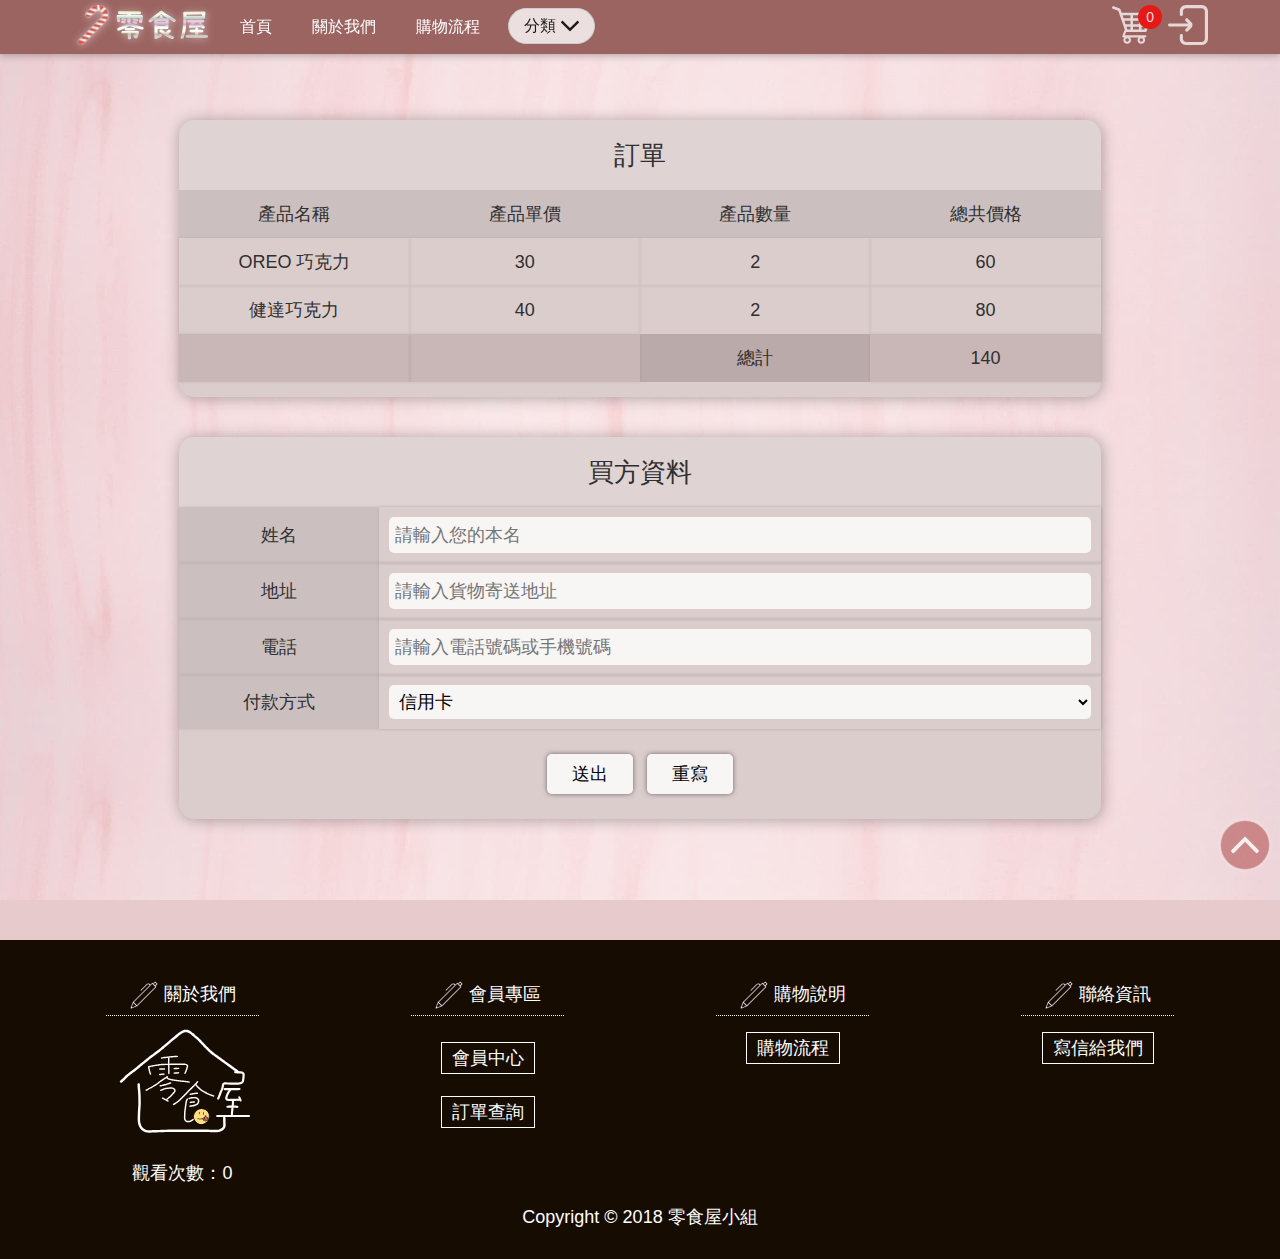
<file: transaction.html>
<!DOCTYPE html>
<html>

<head>
	<meta charset="UTF-8">
	<meta name="viewport" content="width=device-width, initial-scale=1.0" />
	<link rel="stylesheet" href="style.css">
	<meta name="msapplication-navbutton-color" content="#0088FF">
	<meta name="apple-mobile-web-app-status-bar-style" content="#0088FF">
	<link rel="icon" sizes="128x128" href="favicon.png">
	<link rel="Shortcut Icon" href="favicon.ico">
	<link rel="stylesheet" href="css.css">
	<title>交易畫面 - 零食屋</title>
	<style type="text/css">
		body {
			background: #E7CACC url("img/login_bg.jpg");
			background-attachment: fixed;
			background-size: 100% auto;
			background-position: 0px 0px;
		}

	</style>
</head>

<body>
	<div id="container">
		<div id="body">
			<!--導覽開始-->
			<script src="js/head.js"></script>
			<!--導覽結束-->
			<!--主內容開始-->
			<article>
				<!--分隔-->
				<div class="tran_block">
					<div class="tran_block_title">訂單</div>
					<div class="tran_block_main tran_block_pb15">
						<!--小分隔-->
						<div class="tran_order_tr">
							<div class="tran_order_th">產品名稱</div>
							<div class="tran_order_th">產品單價</div>
							<div class="tran_order_th">產品數量</div>
							<div class="tran_order_th">總共價格</div>
						</div>
						<!--中分隔-->
						<div class="tran_order_tr">
							<div class="tran_order_td">OREO 巧克力</div>
							<div class="tran_order_td">30</div>
							<div class="tran_order_td">2</div>
							<div class="tran_order_td">60</div>
						</div>
						<!--小分隔-->
						<div class="tran_order_tr">
							<div class="tran_order_td">健達巧克力</div>
							<div class="tran_order_td">40</div>
							<div class="tran_order_td">2</div>
							<div class="tran_order_td">80</div>
						</div>
						<!--小分隔-->
						<div class="tran_order_tr" style="background: #c9b6b6;">
							<div class="tran_order_td"></div>
							<div class="tran_order_td"></div>
							<div class="tran_order_th">總計</div>
							<div class="tran_order_td">140</div>
						</div>
						<!--中分隔-->
					</div>
				</div>
				<!--分隔-->
				<form method="post" action="">
					<div class="tran_block">
						<div class="tran_block_title">買方資料</div>
						<div class="tran_block_main">
							<!--小分隔-->
							<div class="tran_data_tr">
								<div class="tran_data_th">姓名</div>
								<div class="tran_data_td"><input placeholder="請輸入您的本名" name="name" type="text" required /></div>
							</div>
							<!--小分隔-->
							<div class="tran_data_tr">
								<div class="tran_data_th">地址</div>
								<div class="tran_data_td"><input placeholder="請輸入貨物寄送地址" name="address" type="text" required /></div>
							</div>
							<!--小分隔-->
							<div class="tran_data_tr">
								<div class="tran_data_th">電話</div>
								<div class="tran_data_td"><input placeholder="請輸入電話號碼或手機號碼" name="phone" type="text" required /></div>
							</div>
							<!--小分隔-->
							<div class="tran_data_tr">
								<div class="tran_data_th">付款方式</div>
								<div class="tran_data_td">
									<select size="1" name="payment">
										<option>信用卡</option>
										<option>到貨付款</option>
										<option>銀行匯款</option>
									</select>
								</div>
							</div>
							<!--小分隔-->
						</div>
						<div class="tran_submit">
							<input class="submit" type="submit" value="送出" />
							<input class="submit" type="reset" value="重寫" />
						</div>
					</div>
				</form>
				<!--分隔-->
			</article>
			<!--主內容結束-->
		</div>
		<!--footer區-->
		<footer>
			<script src="js/footer.js"></script>
		</footer>
		<!--footer區-->
	</div>
</body>

</html>
</file>
<file: style.css>
body {
	background: #f6f6f6;
	font-family: Arial, 'Microsoft JhengHei', sans-serif;
	margin: 0px;
	padding: 0px;
	color: #2f2f2f;
	text-align: center;
}

* {
	box-sizing: border-box;
}

a {
	text-decoration: none;
}

/* 回頂部開始 */

.gotop {
	z-index: 999;
	position: fixed;
	bottom: 30px;
	right: 10px;
	cursor: pointer;
	opacity: .6;
	width: 50px;
	height: 50px;
	background: #b55454 center no-repeat url(img/up-arrow.svg);
	background-size: 28px 28px;
	border-radius: 50%;
	border: 1px rgba(255, 255, 255, 0.6) solid;
	box-shadow: 0px 0px 3px #FFFFFF;
	transition: all 0.2s linear;
}

.gotop:hover {
	opacity: .9;
	box-shadow: 0px 0px 6px #FFFFFF;
}

/* 回頂部結束 */

/* 導覽開始 */

nav {
	overflow: hidden;
	background: #9b6461;
	position: fixed;
	width: 100%;
	box-shadow: 0 1px 8px rgba(0, 0, 0, .3);
	z-index: 99998;
}

.navbar {
	width: 90%;
	margin: 0 auto;
}

.navbar-a {
	float: left;
	font-size: 16px;
	line-height: 22px;
	color: white;
	text-align: center;
	padding: 16px 20px;
	text-decoration: none;
	transition: all 0.2s linear;
}

.navbar-logo {
	float: left;
	margin: 0 3px;
}

.navbar-logo a img {
	margin: 0;
}

.dropdown {
	float: left;
	overflow: hidden;
}

.dropbtn {
	border: none;
	outline: none;
	color: white;
	padding: 8px;
	background-color: inherit;
	font: inherit;
	margin: 0;
	cursor: pointer;
	transition: all 0.2s linear;
}

.dropbtn-style {
	background-color: #fffc;
	border: 1px solid #cdcdcd;
	border-radius: 20px;
	color: #1a1a1a;
	padding: 8px 15px;
	line-height: 18px;
	transition: all 0.2s linear;
}

.dropbtn-icon {
	width: 18px;
	height: 18px;
	background: center no-repeat url(img/dropbtn-down-arrow.svg);
	background-size: 18px 18px;
	transition: all 0.2s linear;
	float: right;
	margin-left: 5px;
}

.dropbtn:hover > .dropbtn-style {
	background-color: #e7bfbfcc;
	color: #6b3838e6;
	border: 1px solid #e0ababe6;
}

.dropbtn:hover > .dropbtn-style > .dropbtn-icon {
	background: center no-repeat url(img/dropbtn-up-arrow.svg);
	background-size: 18px 18px;
}

.navbar-a:hover {
	background-color: #c3b0b0;
}

.dropdown-content {
	display: none;
	position: fixed;
	width: 450px;
	z-index: 1;
}

.triangle {
	margin: 8px 0px 0px 38px;
	width: 30px;
	height: 14px;
	background: center no-repeat url(img/drop-up-arrow.svg);
	background-size: 30px 30px;
	padding: 0;
	filter: drop-shadow(0 -3px 5px #0000004d);
	opacity: .9;
}

.dropdown-content .body {
	width: 100%;
	box-shadow: 0 1px 8px rgba(0, 0, 0, .2);
	border-radius: 5px;
	display: table;
	padding: 15px;
	background: rgba(255, 255, 255, 0.95);
}

.dropdown-row {
	display: table-row;
}

.dropdown-cell {
	display: table-cell;
	width: calc(100%/3);
	padding: 10px;
}

.dropdown-title {
	font-size: 18px;
	border-bottom: 1px rgba(236, 0, 0, 0.6) solid;
	margin: 5px 0;
	margin-bottom: 10px;
	padding: 8px 0;
	font-weight: bold;
	color: rgba(236, 0, 0, 0.6);
}

.dropdown-a {
	font-size: 16px;
	margin: 5px 0;
	padding: 8px 0;
	color: rgba(0, 0, 0, 0.7);
	transition: all 0.2s linear;
}

.dropdown-a:hover {
	color: rgba(236, 0, 0, 0.7);
}

.dropdown:hover .dropdown-content {
	display: block;
}

.navbar-right {
	float: right;
	margin: 0 3px;
	opacity: .75;
	transition: all 0.2s linear;
}

.navbar-right:hover {
	opacity: 1;
	filter: drop-shadow(0px 1px 5px rgba(255, 255, 255, .3));
}

.navbar-right img {
	width: 50px;
	height: 50px;
	padding: 5px;
}

.navbar-right-num {
	position: absolute;
	top: -10px;
	right: -5px;
	padding: 5px 8px;
	border-radius: 50%;
	background: red;
	color: white;
	font-size: 14px;
	line-height: 14px;
}

/* 導覽結束 */

article {
	padding-top: 80px;
	width: 90%;
	margin: 0 auto;
}

.TITLE {
	margin: 15px auto;
	padding-bottom: 18px;
}

.TITLE span {
	font-size: 30px;
	font-weight: bold;
	padding: 8px;
	color: #9b6461;
	border-bottom: 5px dotted #9b6461;
	text-shadow: 0px 0px 3px rgba(255, 255, 255, 0.7);
}

/* 幻燈片開始 */

.mySlides {
	display: none;
}

img {
	vertical-align: middle;
}

.slideshow-container {
	position: relative;
	margin: auto;
}

.text {
	color: #f2f2f2;
	font-size: 15px;
	padding: 8px 12px;
	position: absolute;
	bottom: 0;
	width: 100%;
	text-align: center;
	background: #0006;
}

.numbertext {
	color: #f2f2f2;
	font-size: 12px;
	padding: 8px 12px;
	position: absolute;
	top: 5px;
	left: 5px;
	background: #00000080;
	border-radius: 10px;
}

.dot {
	height: 15px;
	width: 15px;
	margin: 0 6px;
	background-color: #bbb;
	border-radius: 50%;
	display: inline-block;
	transition: background-color 0.6s ease;
}

.active {
	background-color: #717171;
}

.fade {
	-webkit-animation-name: fade;
	-webkit-animation-duration: 1.5s;
	animation-name: fade;
	animation-duration: 1.5s;
}

@-webkit-keyframes fade {
	from {
		opacity: .4
	}

	to {
		opacity: 1
	}
}

@keyframes fade {
	from {
		opacity: .4
	}

	to {
		opacity: 1
	}
}

@media only screen and (max-width: 300px) {
	.text {
		font-size: 11px
	}
}

/* 幻燈片結束 */

/* 頁籤開始 */

.tran_tab {
	overflow: hidden;
	background-color: inherit;
	border-radius: 15px 15px 0 0;
}

.tran_tab button {
	width: 50%;
	background-color: #d6b4b4;
	float: left;
	border: none;
	outline: none;
	cursor: pointer;
	padding: 18px;
	transition: 0.3s;
	font-size: 20px;
}

.tran_tab button:hover {
	background-color: #debfbf;
}

.tran_tab button.active {
	background-color: inherit;
}

.tran_tabcontent {
	display: none;
	border: 1px solid #ccc;
	border-top: none;
	border-radius: 0 0 15px 15px;
}

/* 頁籤結束 */

/* 交易畫面&登入／註冊&會員中心開始 */

#tran_block {
	margin: 50px auto;
}

.tran_img {
	width: 200px;
	height: 200px;
	padding: 10px;
	margin: 25px auto;
	background-size: 200px 200px !important;
	filter: drop-shadow(0px 1px 5px rgba(0, 0, 0, .3));
	background: url(img/embarrassed_1.svg);
}

.tran_block {
	width: 80%;
	margin: 40px auto;
	background: #dccdcd;
	box-shadow: rgba(0, 0, 0, 0.3) 1px 1px 15px 0;
	border-radius: 15px;
}

.tran_block input {
	width: 100%;
	font-size: 18px;
	line-height: 24px;
	padding: 6px;
	border: none;
	outline: none;
	background: #fffc;
	border-radius: 5px;
	transition: all 0.2s linear;
}

.tran_block input:focus {
	background: #fff;
	box-shadow: rgba(0, 0, 0, 0.2) 1px 1px 6px 0;
}

.tran_block select {
	width: 100%;
	font-size: 18px;
	line-height: 24px;
	padding: 6px;
	border: none;
	outline: none;
	background: #fffc;
	border-radius: 5px;
	transition: all 0.2s linear;
}

.tran_block select:focus {
	background: #fff;
	box-shadow: rgba(0, 0, 0, 0.2) 1px 1px 6px 0;
}

.tran_block_title {
	width: 100%;
	padding: 15px;
	background: #ffffff1f;
	font-size: 26px;
	line-height: 40px;
	border-radius: 15px 15px 0 0;
}

.tran_block_main {
	width: 100%;
	font-size: 18px;
	line-height: 28px;
	display: table;
}

.tran_block_pb15 {
	padding-bottom: 15px;
}

.tran_order_tr {
	width: 100%;
	display: table-row;
}

.tran_order_th {
	width: 25%;
	padding: 10px;
	display: table-cell;
	background: #4848481a;
}

.tran_order_td {
	width: 25%;
	padding: 10px;
	display: table-cell;
	box-shadow: 0px 0px 3px rgba(0, 0, 0, .1);
	transition: all 0.2s linear;
}

.tran_order_td:hover {
	box-shadow: 0px 0px 10px rgba(91, 42, 27, .2);
}

.tran_data_tr {
	width: 100%;
	display: table-row;
	box-shadow: 0px 0px 3px rgba(0, 0, 0, .1);
}

.tran_data_th {
	width: 200px;
	padding: 10px;
	display: table-cell;
	background: #4848481a;
}

.tran_data_td {
	padding: 10px;
	display: table-cell;
	box-shadow: 0px 0px 3px rgba(0, 0, 0, .1);
	transition: all 0.2s linear;
}

.tran_data_td:hover {
	box-shadow: 0px 0px 10px rgba(91, 42, 27, .2);
}

.tran_submit {
	width: 95%;
	margin: 25px auto;
	display: inline-block;
}

.submit {
	width: auto !important;
	margin: 0 5px !important;
	padding: 8px 25px !important;
	box-shadow: 0px 0px 5px #00000082;
	cursor: pointer;
	font-size: 16px;
	line-height: 24px;
	background: #fffc;
	border: none;
	outline: none;
	border-radius: 5px;
	transition: all 0.2s linear;
}

.submit:hover {
	box-shadow: 0px 0px 12px #00000082;
}

/* 交易畫面&登入／註冊&會員中心結束 */

/* 關於我們開始 */

.about-head {
	width: 100%;
	height: 430px;
	margin-bottom: 50px;
	padding-top: 190px;
	color: white;
	background-image: url(img/about/bkg.jpg);
	background-position: 0px 50%;
	background-repeat: no-repeat;
	background-size: 100% auto;
	border-bottom: 25px solid rgba(188, 101, 101, 0.5);
}

.about-head-title {
	width: 100%;
	font-size: 55px;
	text-shadow: 2px 2px 0px #150101;
}

.about-features {
	background: rgba(0, 0, 0, 0.8);
	border: 5px solid rgba(188, 101, 101, 0.5);
	font-size: 18px;
	position: absolute;
	top: 280px;
	right: 72px;
	width: 420px;
	padding: 15px;
	text-shadow: 0px 0px 3px #fff9;
	line-height: 28px;
}

.about {
	width: 95%;
	margin: 15px auto;
}

.about-title {
	margin: 5px;
	font-size: 26px;
	font-weight: bold;
	text-shadow: 2px 2px 1px #1501014d;
	text-align: left;
	border-left: 13px solid rgba(188, 101, 101, 0.5);
	padding: 7px 15px;
	color: rgba(171, 92, 92, 0.75);
}

.about-table {
	width: 100%;
	margin: 20px auto;
	padding: 10px;
	display: table;
}

.about-tr {
	width: 100%;
	display: table-row;
}

.about-td {
	width: 50%;
	padding: 10px;
	display: table-cell;
	text-align: left;
	vertical-align: top;
	color: #212121;
}

.about-img {
	width: 200px;
	margin: 5px 25px;
	vertical-align: top;
	border-radius: 3px;
	float: left;
	box-shadow: 0 4px 8px 0 rgb(192, 192, 192);
}

.about-con {
	margin: 10px;
	padding: 5px;
	vertical-align: top;
	font-size: 17px;
	line-height: 28px;
	text-shadow: 2px 2px 2px #1501011a;
}

.about-con-t {
	padding: 5px;
	font-size: 25px;
	font-weight: bold;
	line-height: 30px;
}

.map {
	width: 95%;
	margin: 15px auto;
	border-radius: 3px;
	box-shadow: 0 4px 8px 0 rgb(192, 192, 192);
}

.map iframe {
	margin-bottom: -4px;
	border-radius: 3px;
}

/* 關於我們結束 */

/* footer 高度修正開始 */

html,
body {
	height: 100%;
}

#container {
	min-height: 100%;
	position: relative;
}

#body {
	padding-bottom: 400px;
	/* footer 高度 */
}

footer {
	position: absolute !important;
	bottom: 0 !important;
	width: 100%;
}

/* footer 高度修正結束 */

/* 密碼輸入框開始 */

.PW_img {
	width: 25px;
	float: right;
	margin-bottom: -25px;
	position: relative;
	right: 10px;
	bottom: 30px;
	opacity: .75;
	transition: all 0.2s linear;
}

.PW_img:hover {
	opacity: .95;
}

/* 密碼輸入框結束 */

/* css.css 修正區 */

footer a {
	color: #FFF;
}

/*以下是流程圖區域的導覽進度條(Yuki)*/
.progress_container{
    position: absolute;
    top: 50px;
    width: 100%;
    height: 7px;
    background: #ccc;
}

.progress-bar {
  height: 8px;
  background: #E91E63;;
  width: 0%;
}
/*以上是流程圖區域的導覽進度條*/
</file>
<file: css.css>
.main_pro{
    margin: 40px 20px;
}

.main_probox{
    width: 33%;
    padding: 30px 5px;
    
}

.main_probox img{
    width: 100%;
    
}

.main_probox a:hover{
    filter: brightness(0.8);
}

.main_probox a{
    text-decoration: none;
    transition:0.3s;
}

.main_probox span{
    font-weight: 530;
    font-size: 52px;
    letter-spacing: 10px;
    color: #ab8ae3;
    text-shadow: 3px 3px 1px #07112f;
    /*color: #ab8ae3;
    text-shadow: 4px 2px #07112f;*/
    position: relative;
    bottom: 47%;
}

.ProductSection{
	margin: 30px auto 0px;
    /*padding: 70px;*/
    /* padding-left: 50px; */
    text-align: left;
    width: 75%;
    padding: 1px;
   /* background-color: #ead5cf;*/
}

.hot_icon{
	width: 60px;
	height: 60px;
    padding: 2px;
}

.PStitle_container{
	display: flex;
    justify-content: center;
    /*margin: 50px auto 0;*/
}

.anchor{
  display: block;
  height: 60px; /* 高度與navbar相同, 用來補上被navbar覆蓋的高度 */
  margin-top: -50px; /* 高度與navbar相同, 將頁面內容拉近, 不要造成額外空白 */
  visibility: hidden; /* 隱藏 */
}

.sub_title{
	padding: 10px;
    font-weight:550;
    font-size: 22px;
    letter-spacing: 5px;
    color: #8f365a;
    border-bottom: 3px dotted;
    text-shadow: 1px 1px 0px #e6cb9a;
    margin: auto;
}

.pic_title{
    border-radius: 5px;
    /*width: 55%;*/
    height: 80px;
}

.sub_title_b{
    /*padding: 20px;
    font-size: 25px;
    margin: auto;
    font-weight: 500;
    border-bottom: 2px dashed;
    width: 80%;*/
    padding: 30px;
    font-size: 25px;
    margin: auto;
    font-weight: 500;
    border: 1px dashed;
    width: 80%;
    background-color: #e09595;
    color: white;
    letter-spacing: 20px;
    text-shadow: 2px 2px black;
    /* box-shadow: 0px -2px 1px 0px grey; */
    border-radius: 15px;
}

.sub_title_c{
    color: #571d35;
    /* border-bottom: 3px dotted; */
    text-shadow: 1px 1px 0px #ffffff;
    /* box-shadow: 1px 1px 0px; */
    background-color: #ffffff70;
    border-radius: 20px;
    width: 25%;
    text-align: center;
    border-bottom:0;
}

.left_menu{
    /*position: fixed;*/
    float: left;
    padding: 20px;
    font-size: 18px;
    height: calc(100% - 50px);
    width: 330px;
   /* left: 0;
    bottom: 0;*/
    display: flex;
    justify-content: flex-start;
    flex-direction: column;
}

.sticky_leftmenu{
    position: fixed;
    top: 10px;
    height: auto;
}

.left_menu_ul{
    /*border: 1px solid;*/
    padding: 20px 30px;
    width: 100%;
    border-radius: 25px;
}

.left_menu ul{
    margin: 35px 0px auto auto;
    list-style-type: none;
    /*background-color:#f3e7ff;/* #fff0e7;*/
}

.right_article{
    width: 80%;
    margin: 30px 0 auto auto;
}

.to_subtitle_btn{
    padding:5px 10px;
}

.to_subtitle_btn ul{
    margin: 10px 0 0 0;
    text-align: left;
    clear: left;
}

.to_subtitle_btn span{
    float: left;
    margin: 5px 10px;
}

.to_subtitle_btn li::before{
    content: ' -';
}

.to_subtitle_btn a{
    text-decoration: unset;
    color: #757575;
    font-weight: 400;
    font-size: 16px;
}

.CardContainer{
	display: flex;
    flex-wrap: wrap;
    justify-content: flex-start;
    margin-bottom: 80px;
}

.sub_CardContainer{
    background: white;
    min-width: 100%;
}

.sub_CardContainer h2{
    /*font-size: 22px;
    margin: 15px auto 0;*/
    font-size: 18px;
    margin: 15px auto 0 15px;
    color: #343131;
    font-weight: 400;
}

.sub_CardContainer h2::before,h2::after{
    content: ' - ';
}

.card {
	position: relative;
    margin: 20px 15px 20px;
    background-color: #ffdada;/*#e9caca;*/
    box-shadow: 0 4px 8px 0 rgb(192, 192, 192);
    transition: 0.2s;
    /* width: 252px; */
    float: left;
    width: calc(25% - 30px);
    border: 1px solid #f5b396;
}

.link_proinfo{
    text-decoration: none;
    color: unset;
    z-index: 1;
}

.card:nth-child(2n){
    background-color:#ffe5db;/*#f6d9ce;*/
}

.card img{
	width: 100%;
    height: auto;
}

.card:hover {
    box-shadow: 1px 1px 3px 0 rgba(0,0,0,0.4);
    filter: brightness(0.96);
}

.cardlink{
    position: relative;
    bottom: 60px;
    margin-bottom: 10px;
    padding: 10px;
    /* margin: 15px auto 0px auto; */
    font-size: 16px;
    font-weight: 600;
    border-radius: 15px;
    background-color: #f4d0d0;/*#e9caca;*/
    border: 1px solid black;
    width: calc(100% - 25px);/*140px;*/
    z-index: 2;
}

.cardlink_box{
    position: absolute;
    width: 100%;
    text-align: center;
}

.cardlink span:after{
    content: '\00bb';
    position: absolute;
    opacity: 0;
    top: 0px;
    right: -25px;
    transition: 0.5s;
    /* padding-right: 25px; */
    padding: 2px 10px 2px 5px;
}

.cardlink span {
  cursor: pointer;
  display: inline-block;
  position: relative;
  transition: 0.5s;
}

.cardlink:hover span {
  padding-right: 25px;
}

.cardlink:hover span:after{
    opacity: 1;
    right: 0;
}


.cardlink:hover {
	/*opacity:0.9;/*0.75,1;*/
	background-color:#fff6db;/* #e3e9b0a1;/*#f6f2cd;*/
    box-shadow: 1px 1px 1px grey;
    /*background-color: #e9cacd;*/
    color: #26175f;/*#ff0000;*/
    border: 1px solid;
    cursor: pointer;
}

/*
.card_text_overlay img{
	width: 50px;
}
*//*
.card_text_infor{
	margin-top: 12px;
    text-align: center;
}*/

.card_text{
    height: 145px;
    display: flex;
    flex-direction: column;
	background-color: white;/* #5e0e16;/*#5c302f;/*#782e1b;/*淺綠色#77b18a*/
    font-size: 20px;
    padding: 20px;
    /*color: /*#fcfde6;
    padding: 30px;
    /* margin: 10px; */
    /*text-align: center;*/
}

.card_text span{
    display: inline-block;
    overflow: hidden;
    width: 140px;
    white-space: nowrap;
    text-overflow: ellipsis;
}

.more_btn{
    transition: all 0.2s linear;
    margin: 40px auto 20px;
    border-radius: 40px;
    border: 1px solid  #b0a7a7;/*black;*/
    font-size: 25px;
    padding: 5px 15px;
    background-color: #be5151;/*#b8413a;/*#bba9dd;/*#9d89af;*/
    color: white;
    text-shadow: 1px 1px 0px black;
}

.more_btn:hover{
    background-color: #df5b5b;/*#e5a9a9;*/
    border-color: #7c7c7c;/*#9d1a9d;*/
    cursor: pointer;
    box-shadow: 1px 1px 2px 0px grey;
}


footer{
	/*position: absolute;
    width: 100%;*/
	position: relative;
    bottom: 0;
    padding: 30px;
    font-size: 18px;
    color: white;
    background-color: #160c01;
}

.footer_title{
    width: 50%;
    margin: 10px auto;
    padding-bottom: 5px;
    border-bottom: 1px dotted;
}

.footer_link{
    text-decoration: none;
    color: white;
    padding: 5px 10px;
    border: 1px solid;
}

.footer_link:hover {
    color: #f6fa8b;
}

.fourrow{
    display: flex;
    flex-direction: row;
    margin-bottom: 20px;
}
.footer_row{
    display: flex;
    flex-direction: column;
    width: 25%;
   /* height: -webkit-fill-available;*/
}
.footer_row img{
    margin: auto;
    /*background-color: #efedca;*/
    border-radius: 5px;
    width: 50%;
    height: 100%;
}


/*以下是產品資訊的css*/

.pro_display{
	margin: 20px;
    display: flex;
    justify-content: center;
}
.show_left{
	/*float: left;
	width: 50%;
	margin-left: 50px;*/
	margin: 40px 20px;
}
.show_pro_img{
	position: relative;/*為了放大鏡而加的*/
	border-radius: 10px;
    width: fit-content;
    border: 1px solid #a6a2a2a6;/*#dc8e8ea6;*/
    box-shadow: 1px 1px 5px darkgrey;
    /* background-color: #ffffdea1; */
    /* width: 50%;*/
}

/*以下產品放大鏡*/

.pro_zoom {
	position: absolute;
    opacity: 0;
    border: 1px solid #000;
    /* cursor: none; */
    background-color: white;
    border-radius: 5px;
    width: 100%;
    height: 100%;
    /*transition: 0.3s;*/
}

.pro_zoom:hover{
	opacity: 1;
}
/*以上產品放大鏡*/
/********以下數量、加入購物車***********/
.add_car_box .alert{
    display: none;
}
.alert-success {
    color: #c51717;
    background-color: #eadd68;
    border-radius: 5px;
    border: 2px dashed;
    text-align: center;
   /* height:40px;*/
    line-height:50px;
    font-size:15px;
    width:65%;
    margin:auto;
    position:absolute;
    bottom:-30px;
}
.operation{
    width: 35px;
    border-radius: 5px;
    /*background-color: #e8b9b9;
    border: 1px solid;
    box-shadow: 1px 1px 1px #605b5b;*/
}

.btn_to_add{
	position: absolute;
    width: max-content;
    top: 45px;
    transform: translate(-50%, -50%);
    background-color: #555;
    color: white;
    font-size: 20px;
    padding: 5px 20px;
    border: none;
    cursor: pointer;
    border-radius: 5px;
}
.btn_to_add:hover {
    background-color: black;
}

.add_car_box{
	display: flex;
    font-size: 23px;
    margin-top: 20px;
    /* box-shadow: 1px 1px 0px 0px silver; */
    margin-right: calc(100% - 500px);
    /* padding: 20px; */
}
.add_car_box span{
	padding: 15px;
    height: 100px;
    position: relative;
    width: 100%;
	/*height: 200px;*/
}
.add_car_box input{
	/*width: 150px;*/
    height: 35px;
    margin: 3px;
}
/*********以上數量、加入購物車*******/
.pro_Info{
	/* float: right; */
    width: 35%;
    /* border: 2px solid #ccc; */
    border-radius: 5px;
    margin: 0px 0px 0px 30px;
    /* padding: 0px 15px; */
    text-align-last: left;
}
.classify{
	float: right;
}
.classify span{
	display: inline-block;
	padding: 0px 5px;
}
.classify a{
	text-decoration: unset;
	color: black;
}
.pro_name{
    font-size: 40px;
    font-weight: 300;
    padding: 5px 10px 0px;
}
.price_text{
    color: red;
    font-size: 30px;
    padding: 0px 10px 10px;
    font-weight: 300;
}
.pro_intro_box{
    font-size: 20px;
    margin: 30px 10px 10px;
    text-align: left;
    min-width: 300px;
}
.i {
    border: solid black;
    border-width: 0 3px 3px 0;
    display: inline-block;
    padding: 5px;
    margin: 5px;
}
.down {
  transform: rotate(45deg);
}
.pro_intro_text{
	padding: 10px;
    text-indent: 1cm;
    font-size: 18px;
    line-height: 35px;
}

/*以上是產品資訊的css*/

/*以下是評論區的css*/
.review_box{
    margin: 50px auto;
    width: 75%;
    border-bottom: 1px solid #635757;
    background-color: #e0d9d6;
}

.review_title{
	padding: 10px;
    background-color: #635757;
    text-align: left;
    font-size: 20px;
    border-radius: 3px;
    border-left: 10px solid #de6262ad;/*#de9762ad;*/
    color: white;
}

.user_rev_section form{
	padding: 20px;
	font-size: 18px;
	display: flex;
	width: 100%;
}

.headpic{
	width: 90px;
    height: 90px;
    margin: 10px;
    border-radius: 50%;
}
.user_rev_section textarea{
	min-height: 60px;
    max-width: 99%;
    margin: 10px;
    padding: 10px;
}
.rev_mid{
	display: flex;
    flex-direction: column;
    width: 75%;
}
.form_button{
	display: flex;
    flex-direction: column;
    justify-content: space-evenly;
    padding: 35px 10px 0px;
}
/*以下星等製作*/
.rating{

}
.rating label{
	color: #9E9E9E;
    float: right;
}

.rating  label{
	padding: 5px;
	font-size: 24px;
	line-height: 1em;
	display: inline-block;
	/*content: "★";*/
}

.rating input:checked ~ label,/*從選到的元素到之後的元素都會變色*/
.rating label:hover,/*滑鼠移過去時的元素會變色*/
.rating label:hover ~label{/*滑鼠移過去時的元素到之後會變色(hover上的沒有)*/
	color:orange;
}

.rating  input:checked ~ label:hover,/*選到的元素之後被hover的元素會半不透明*/
.rating  input:checked  ~label:hover ~ label,/*從選到的元素 之後被hover的元素到底都會半不透明*/
.rating  label:hover ~ input:checked ~ label/*若hover在前面沒被選到的元素，從選到的元素到底會持續半不透明*/
 {
	opacity: 0.5;
}
/*以上星等製作*/


.rev_section{
	padding: 20px;
    font-size: 16px;
    display: flex;
    align-items: flex-start;
    width: 100%;
}
.rev_section_rate{
	display: flex;
    flex-direction: row;
    padding: 5px;
    font-size: 24px;
    line-height: 1em;
}
.textarea{
	border-radius: 5px;
    border: 2px solid #ccc;
    padding: 10px;
    margin: 10px;
    min-height: 100px;
    max-width: 85%;
    text-align: left;
    text-indent: 1cm;
    background-color: white;
}
.checked{
	color: orange;
}
/*以上是評論區的css*/

/*以下是推薦商品*/
.recommand_box{
    margin: 80px auto;
    width: 80%;
    text-align: left;
}
.recommand_box_title{
	text-align: left;
    padding: 10px 20px;
    color: #584c4a;/*#b62a00;*/
    margin: 10px auto;
}

.recommand_icon{
    width: 40px;
    height: 50px;
    float: left;
}

/*以上是推薦商品*/

/*以下購物車列表*/
.car_sub_title{
    padding: 10px 10px 30px;
    font-size: 25px;
    width: 80%;
    margin: auto;
    border-bottom: 3px dotted #bf9c9c;
}

.Shop_car_list_box{
	margin: 20px auto;
    width: 80%;
}
.shop_list{
	/*height: 100%;*/
    margin-bottom: 50px;
    width: 80%;
    margin: auto;
    padding: 20px 0px 0px;
    background-color: #f3dcdc;
    border-radius: 10px;
}
.shop_list img{
	width: 100px;
    margin-right: 10px;
}
.shop_list ul{
	margin: auto;
    padding: 0;
    width: 70%;
}
.shop_list li{
	position: relative;
    border: 1.5px solid #ffffff;/*#1f6f9c;/*#a7cbdf;/*#a7c8df*/
    border-radius: 4px;
    background-color: #ffffff;/*#d6edfc;/*#d6dffc*/
    margin: 15px 15px 20px;
    padding: 17px;
    list-style-type: none;
    display: flex;
    flex-direction: column;
}
.shop_list li:hover{
	background-color: #fff6f6;/*#b8d7f5;/*#b8cbf5*/
    border: 1.5px solid #d2d2f1;/*#537ef657;/*#5c53f657*/
}
.shop_list li:hover .remove{
	background-color: #ae2419;
    color: white;
}


.list_pro_name{
	padding: 10px 30px;
    font-size: 20px;
    /*border-left: 1px solid gray;*/
}

.list_pro_amount_price{
	align-self: flex-end;
    font-size: 16px;
    margin-left: auto;
    margin-right: 20%;
}


.remove{/*可能要加一下提示文字*/
    position: absolute;
    right: 0;
    top: auto;
    bottom: auto;
    font-size: 18px;
    padding: 10px;
    margin: 15px;
}

.remove:hover {
    background-color: #ae2419;
    color: white;
    cursor: pointer;
}

.pro_checkout{
	background-color:#665b5b;/*#cbd1df;/*#cbcfdf;/* #a4a6b3d9;*/
    color: white;
    text-shadow: 1px 1px black;
    margin-top: 5%; 
    border-radius: 5px;
    border-top: 2px solid #1d306e;/* #9ea7c3;/*#9ea6c3;/*#636577;*/
    padding: 3%;
    width: 100%;
    margin-right: auto;
    margin-left: auto;
    display: flex;
    justify-content: flex-end;
}

.pro_checkout span{
	padding: 5px;
    align-self: flex-end;
    font-size: 24px;
    margin-right: 10%;
}

.pro_checkout button{
	padding: 10px 20px;
    font-size: 20px;
    letter-spacing: 5px;
    background-color: #252c40;/*#0c1325d4;*/
    background-image: linear-gradient(to top, rgba(0, 0, 0, 0.38),#06213ca6, #9caeb4);
    color: white;
    border: 1px solid #b5b5b5d4;
    text-shadow: 1px 1px black;
    font-weight: 500;
    border-radius: 10px;
    margin-right: 5%;
}

.pro_checkout button:hover{
	box-shadow: 1px 1px 2px 0px black;
    cursor: pointer;
}
/*以上購物車列表*/

/*以下是流程圖區域*/
.flow_banner{
    position: relative;
    width: 100%;
}
.flow_banner_title{
    color: white;
    text-shadow: 2px 2px 0px #150101;
    position: absolute;
    top: 50%;
    width: 100%;
    font-size: 50px;
    letter-spacing: 40px;
}

.con_left{
    display: flex;
    flex-direction: row;
    padding: 50px;
}

.flow_num_div{
    width: 40%;
    margin: 10% 0;
    display: flex;
    flex-direction: column;
}

.flow_num_div h1{
    font-size: 30px;
    letter-spacing: 10px;
}

.flow_num{
    width: 200px;
    margin: 10px auto;
}

.chart_div{
    width: 60%;
    margin: auto;
}

.chart{
    width: 80%;
    border-radius: 10px;
    margin: 10px;
    box-shadow: 1px 1px 10px 1px grey;
}

.con_right{
    display: flex;
    flex-direction: row-reverse;
    padding: 50px;
}
/*以上是流程圖區域*/
</file>
